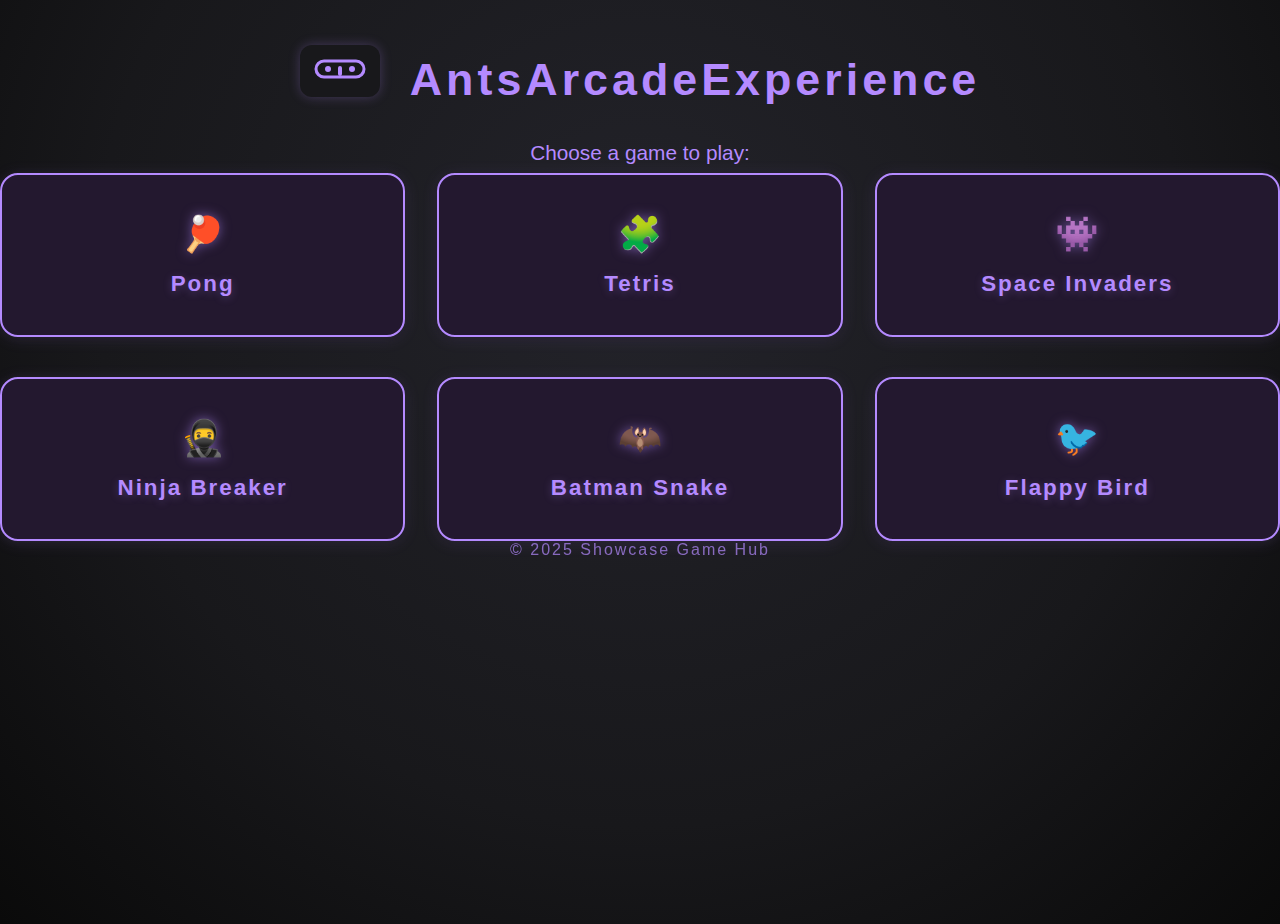
<file: index.html>
<!DOCTYPE html>
<html lang="en">
<head>
    <meta charset="UTF-8">
    <meta name="viewport" content="width=device-width, initial-scale=1.0">
    <title>Showcase Game Interface</title>
    <link rel="stylesheet" href="styles.css">
</head>
<body>
    <div class="hub-header" style="width:100%;text-align:center;margin-top:24px;">
        <div class="pixel-controller" style="display:inline-block;vertical-align:middle;">
            <svg width="64" height="32" viewBox="0 0 64 32" fill="none" xmlns="http://www.w3.org/2000/svg">
                <rect x="8" y="8" width="48" height="16" rx="8" fill="#18181b" stroke="#b48aff" stroke-width="3"/>
                <circle cx="20" cy="16" r="3" fill="#b48aff"/>
                <circle cx="44" cy="16" r="3" fill="#b48aff"/>
                <rect x="30" y="13" width="4" height="10" rx="2" fill="#b48aff"/>
            </svg>
        </div>
        <h1 style="display:inline-block;vertical-align:middle;margin-left:12px;">AntsArcadeExperience</h1>
    </div>
    <p class="subtitle" style="text-align:center;margin-top:24px;">Choose a game to play:</p>
    <div class="game-grid">
        <a class="game-card" href="games/pong/index.html">
            <div class="game-icon">🏓</div>
            <div class="game-title">Pong</div>
        </a>
        <a class="game-card" href="games/tetris/index.html">
            <div class="game-icon">🧩</div>
            <div class="game-title">Tetris</div>
        </a>
        <a class="game-card" href="games/space invaders/spaceinvaders.html">
            <div class="game-icon">👾</div>
            <div class="game-title">Space Invaders</div>
        </a>
        <a class="game-card" href="games/ninja breaker/index.html">
            <div class="game-icon">🥷</div>
            <div class="game-title">Ninja Breaker</div>
        </a>
        <a class="game-card" href="games/batman snake/index.html">
            <div class="game-icon">🦇</div>
            <div class="game-title">Batman Snake</div>
        </a>
        <a class="game-card" href="games/flappy bird/index.html">
            <div class="game-icon">🐦</div>
            <div class="game-title">Flappy Bird</div>
        </a>
    </div>
        <footer class="hub-footer">© 2025 Showcase Game Hub</footer>
</body>
</html>
</file>
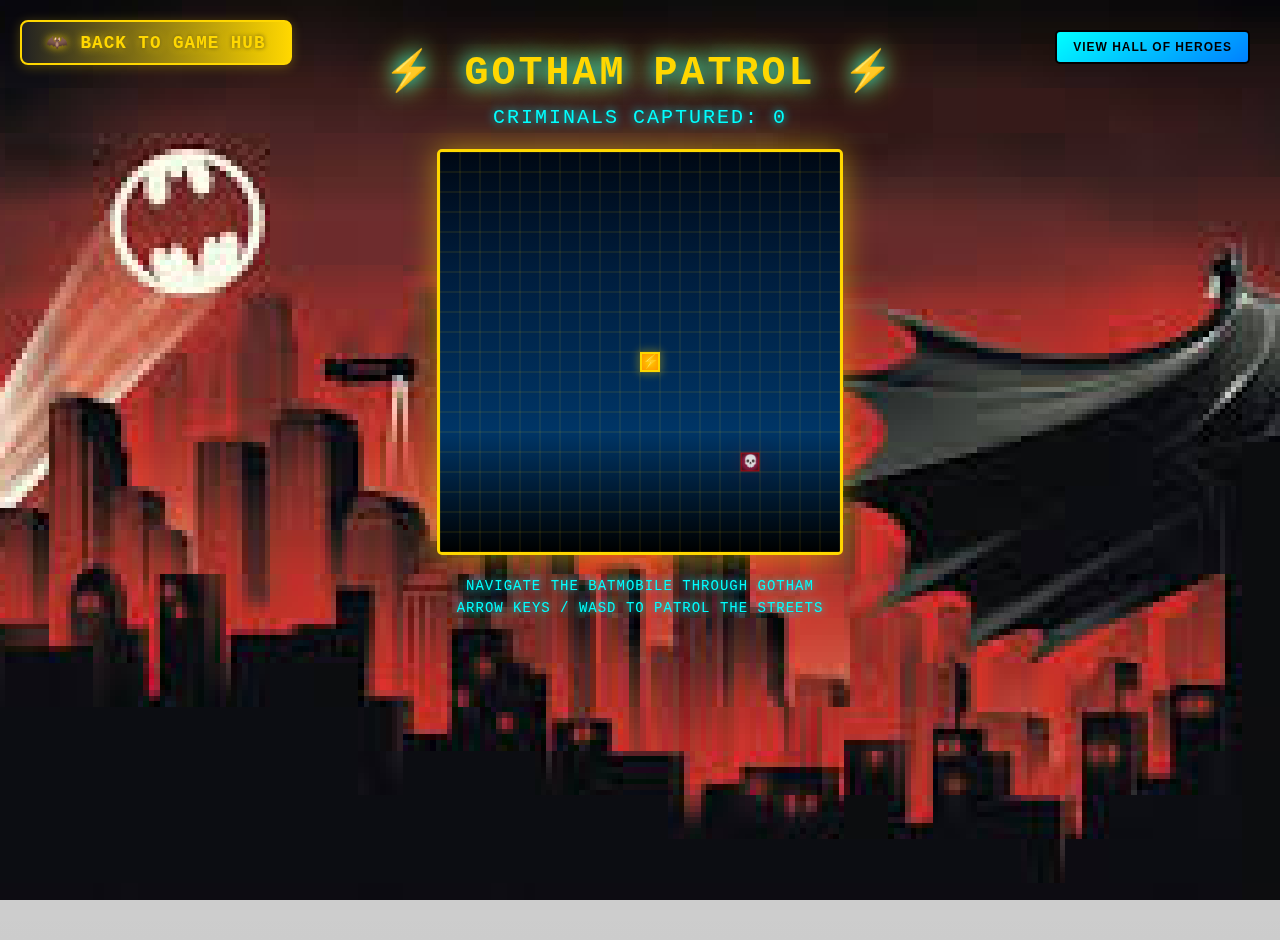
<file: games/batman snake/index.html>
<!DOCTYPE html>
<html lang="en">
<head>
    <meta charset="UTF-8">
    <meta name="viewport" content="width=device-width, initial-scale=1.0">
    <title>Batman: Gotham Patrol</title>
    <link rel="stylesheet" href="styles.css">
</head>
<body>
    <!-- Batman-styled Back to Game Hub button -->
    <div style="position: fixed; top: 20px; left: 20px; z-index: 100;">
        <button id="backHubBtn" onclick="scrollToHub()">🦇 Back to Game Hub</button>
    </div>
    <h1>⚡ GOTHAM PATROL ⚡</h1>
    <div id="score">Criminals Captured: 0</div>
    <canvas id="gameCanvas" width="400" height="400" tabindex="0"></canvas>
    
    <!-- Gotham City building windows -->
    <div class="gotham-windows"></div>
    
    <div class="controls">
        Navigate the Batmobile through Gotham<br>
        Arrow Keys / WASD to patrol the streets
    </div>
    
    <div id="gameOver">
        <h2>🚨 MISSION FAILED 🚨</h2>
        <p>Criminals Captured: <span id="finalScore">0</span></p>
        <div id="nameInput" style="display: none;">
            <p>Enter your name for the leaderboard:</p>
            <input type="text" id="playerName" maxlength="15" placeholder="Your name">
            <button onclick="saveScore()">Save Score</button>
        </div>
        <div id="scoreFeedback" style="display:none;color:#00ffb3;font-weight:bold;text-align:center;margin-top:10px;"></div>
        <button id="restartBtn" onclick="startGame()">Resume Patrol</button>
    </div>

    <!-- Leaderboard Modal -->
    <div id="leaderboard">
        <h2>🏆 HALL OF HEROES 🏆</h2>
        <div id="leaderboardList"></div>
        <button onclick="closeLeaderboard()">Close</button>
        <button onclick="clearLeaderboard()">Clear Records</button>
    </div>

    <!-- Show Leaderboard Button -->
    <button id="showLeaderboardBtn" onclick="showLeaderboard()">View Hall of Heroes</button>

    <script src="script.js"></script>
</body>
</html>
</file>
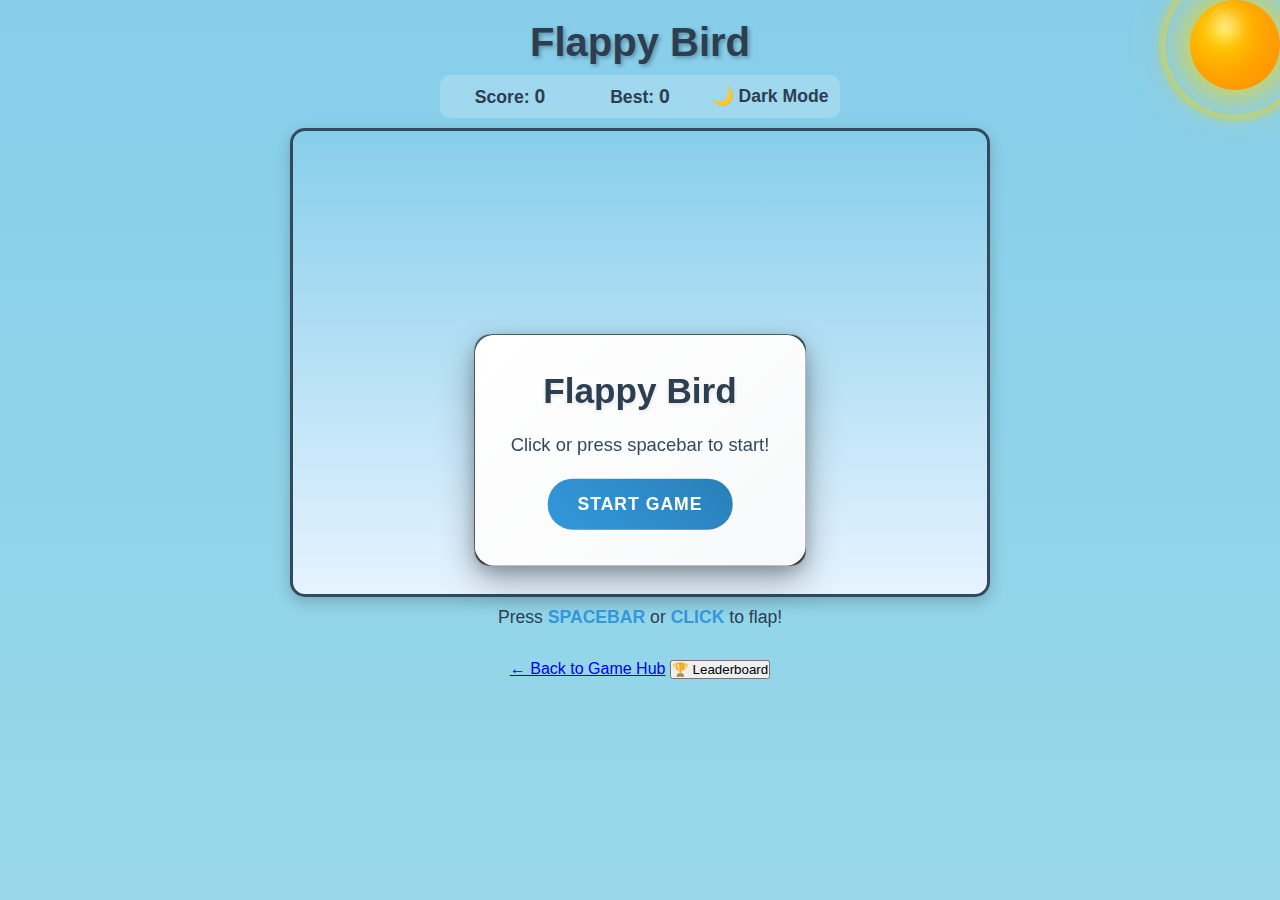
<file: games/flappy bird/index.html>
<!DOCTYPE html>
<html lang="en">
<head>
    <meta charset="UTF-8">
    <meta name="viewport" content="width=device-width, initial-scale=1.0">
    <title>Flappy Bird</title>
    <link rel="stylesheet" href="styles.css">
</head>
<body>
    <!-- Clouds only on left and right of canvas -->
    <div class="cloud cloud-outside-left"></div>
    <div class="cloud cloud-outside-right"></div>
    <div class="ui-header">
        <h1>Flappy Bird</h1>
        <div class="header-controls">
            <div class="score-display">
                <span>Score: <span id="score">0</span></span>
                <span>Best: <span id="highScore">0</span></span>
                <button id="darkModeToggle" class="toggle-btn">🌙 Dark Mode</button>
            </div>
        </div>
    </div>
    
    <div class="game-container">
        </div>
        
        <!-- Day sky elements (light mode only) -->
        <div class="day-sky">
            <div class="sun"></div>
        </div>
        
        <!-- Night sky elements (dark mode only) -->
        <div class="night-sky">
            <div class="moon"></div>
            <div class="stars">
                <div class="star star-1"></div>
                <div class="star star-2"></div>
                <div class="star star-3"></div>
                <div class="star star-4"></div>
                <div class="star star-5"></div>
                <div class="star star-6"></div>
                <div class="star star-7"></div>
                <div class="star star-8"></div>
                <div class="star star-9"></div>
                <div class="star star-10"></div>
                <div class="star star-11"></div>
                <div class="star star-12"></div>
                <div class="star star-13"></div>
                <div class="star star-14"></div>
                <div class="star star-15"></div>
            </div>
        </div>
        
        <canvas id="gameCanvas" width="900" height="600"></canvas>
    <!-- 7 clouds around the canvas, only left and right -->
    <div class="cloud cloud-left cloud-left-1"></div>
    <div class="cloud cloud-left cloud-left-2"></div>
    <div class="cloud cloud-left cloud-left-3"></div>
    <div class="cloud cloud-right cloud-right-1"></div>
    <div class="cloud cloud-right cloud-right-2"></div>
    <div class="cloud cloud-right cloud-right-3"></div>
    <div class="cloud cloud-right cloud-right-4"></div>
        
        <!-- Game Over Modal -->
        <div id="gameOverModal" class="modal hidden">
            <div class="modal-content">
                <h2>Game Over!</h2>
                <div class="score-summary">
                    <p>Score: <span id="finalScore">0</span></p>
                    <p>Best: <span id="modalHighScore">0</span></p>
                </div>
                <div id="nameInputSection" class="name-input-section hidden">
                    <p>New High Score! Enter your name:</p>
                    <input type="text" id="playerNameInput" maxlength="20" placeholder="Enter your name">
                    <button id="submitScoreBtn" class="btn">Submit Score</button>
                    <div id="scoreSubmitMessage" class="score-submit-message" style="display:none;margin-top:10px;"></div>
                </div>
                <button id="restartBtn" class="btn">Play Again</button>
                <button id="viewLeaderboardBtn" class="btn">View Leaderboard</button>
            </div>
        </div>
        
        <!-- Leaderboard Modal -->
        <div id="leaderboardModal" class="modal hidden">
            <div class="modal-content leaderboard-content">
                <h2>🏆 Leaderboard</h2>
                <div id="leaderboardList"></div>
                <button id="closeLeaderboardBtn" class="btn">Close</button>
            </div>
        </div>
        
        <!-- Start Screen -->
        <div id="startScreen" class="modal">
            <div class="modal-content">
                <h2>Flappy Bird</h2>
                <p>Click or press spacebar to start!</p>
                <button id="startBtn" class="btn">Start Game</button>
            </div>
        </div>
    </div>
    
    <div class="ui-footer">
        <div class="controls">
            <p>Press <strong>SPACEBAR</strong> or <strong>CLICK</strong> to flap!</p>
        </div>
    </div>
    <div style="text-align:center;margin-top:32px;">
    <a href="/index.html" class="back-hub-btn">← Back to Game Hub</a>
    <button id="viewLeaderboardBtnFooter" class="leaderboard-btn">🏆 Leaderboard</button>
    </div>
    
    <script src="script.js"></script>
</body>
</html>
</file>
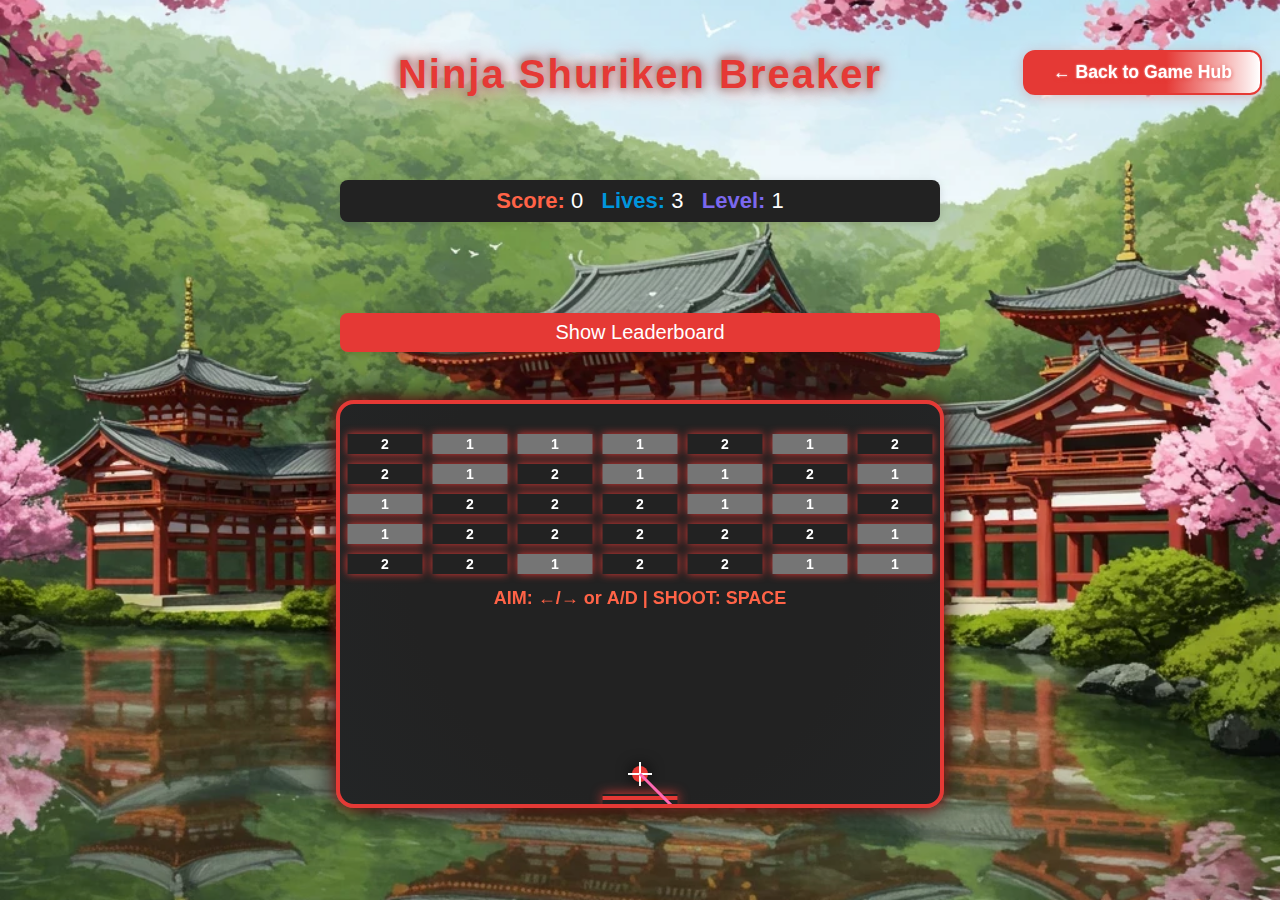
<file: games/ninja breaker/index.html>
<!DOCTYPE html>
<html lang="en">
<head>
    <meta charset="UTF-8">
    <meta name="viewport" content="width=device-width, initial-scale=1.0">
    <title>Ninja Shuriken Breaker</title>
        <link rel="stylesheet" href="styles.css">
    <style>
        body {
            background: url('cherry blossom dojo.webp') no-repeat center center fixed, linear-gradient(120deg, #232526 0%, #414345 100%);
            background-size: cover;
            font-family: 'Ninja Naruto', 'Comic Sans MS', 'Comic Sans', cursive, sans-serif;
            text-align: center;
        }
        h1 {
            font-size: 2.5em;
            color: #e53935;
            text-shadow: 2px 2px 12px #fff, 0 0 18px #e53935, 0 0 8px #000;
            margin-top: 32px;
            letter-spacing: 2px;
        }
        #gameCanvas {
            background: radial-gradient(circle at 50% 40%, #222 60%, #232526 100%);
            display: block;
            margin: 40px auto;
            border: 4px solid #e53935;
            box-shadow: 0 0 32px #000, 0 0 12px #e53935;
            border-radius: 18px;
        }
        #gameStats {
            background: #111;
            color: #fff;
            border-radius: 8px;
            box-shadow: 0 2px 8px #e53935;
            font-family: 'Ninja Naruto', Arial, sans-serif;
        }
        #showLeaderboard {
            background: #e53935;
            color: #fff;
            border-radius: 8px;
            box-shadow: 0 2px 8px #0002;
            font-family: 'Ninja Naruto', Arial, sans-serif;
            border: none;
            cursor: pointer;
        }
        #scoreboard {
            background: #222;
            color: #e53935;
            border-radius: 8px;
            box-shadow: 0 2px 8px #e53935;
            font-family: 'Ninja Naruto', Arial, sans-serif;
        }
        #scoreFormModal > div {
            background: #222;
            color: #fff;
            border-radius: 16px;
            box-shadow: 0 4px 24px #e53935;
            font-family: 'Ninja Naruto', Arial, sans-serif;
        }
        #scoreFormModal h2 {
            color: #e53935;
        }
        #scoreFormModal label {
            color: #fff;
        }
        #scoreFormModal input {
            background: #333;
            color: #fff;
            border: 2px solid #e53935;
        }
        #scoreFormModal button {
            background: #e53935;
            color: #fff;
            border-radius: 8px;
            border: none;
        }
    </style>
</head>
<body>
    <h1>Ninja Shuriken Breaker</h1>
    <div id="gameStats" style="width:600px;margin:auto;margin-bottom:8px;padding:8px 0;text-align:center;font-size:22px;font-family:Arial,sans-serif;background:#222;color:#fff;border-radius:8px;box-shadow:0 2px 8px #0002;"></div>
    <button id="showLeaderboard" style="width:600px;margin:auto;margin-bottom:8px;padding:8px 0;text-align:center;font-size:20px;font-family:Arial,sans-serif;background:#e53935;color:#fff;border-radius:8px;box-shadow:0 2px 8px #0002;display:block;cursor:pointer;border:none;">Show Leaderboard</button>
    <div id="leaderboardModal" style="position:fixed;top:0;left:0;width:100vw;height:100vh;background:rgba(0,0,0,0.5);display:none;align-items:center;justify-content:center;z-index:9999;">
        <div style="background:#222;padding:32px 24px;border-radius:16px;box-shadow:0 4px 24px #e53935;text-align:center;min-width:320px;max-width:90vw;">
            <h2 style="color:#e53935;margin-bottom:16px;">Leaderboard</h2>
            <div id="leaderboardContent" style="color:#fff;font-size:20px;margin-bottom:16px;"></div>
            <button id="closeLeaderboardModal" style="font-size:18px;padding:8px 24px;background:#e53935;color:#fff;border-radius:8px;border:none;">Close</button>
        </div>
    </div>
    <canvas id="gameCanvas" width="600" height="400"></canvas>
    <div style="text-align:center;margin-top:32px;">
    <a href="../../index.html" class="back-hub-btn-ninja">← Back to Game Hub</a>
    </div>
    <div id="scoreForm" style="width:600px;margin:auto;margin-bottom:16px;padding:8px 0;text-align:center;font-size:20px;font-family:Arial,sans-serif;background:#333;color:#fff;border-radius:8px;box-shadow:0 2px 8px #0002;display:none;">
        <label for="playerName">Enter your name:</label>
        <input type="text" id="playerName" maxlength="16" style="font-size:18px;">
        <button id="submitScore" style="font-size:18px;">Submit Score</button>
    </div>
    <div id="scoreFormModal" style="position:fixed;top:0;left:0;width:100vw;height:100vh;background:rgba(0,0,0,0.5);display:none;align-items:center;justify-content:center;z-index:9999;">
        <div style="background:#222;padding:32px 24px;border-radius:16px;box-shadow:0 4px 24px #e53935;text-align:center;min-width:320px;max-width:90vw;">
            <h2 style="color:#e53935;margin-bottom:16px;">Game Over</h2>
            <div id="gameOverMessage" style="color:#fff;font-size:22px;margin-bottom:12px;">Game Over! Your score will be saved to the leaderboard.</div>
            <label for="playerNameModal" style="color:#fff;font-size:20px;">Enter your name:</label><br>
            <input type="text" id="playerNameModal" maxlength="16" style="font-size:18px;margin:12px 0 16px 0;width:80%;"><br>
            <button id="submitScoreModal" style="font-size:18px;padding:8px 24px;">Submit Score</button>
        </div>
    </div>
    <script src="script.js"></script>
    <script>
    document.addEventListener('DOMContentLoaded', function() {
        // Leaderboard modal logic
        const showLeaderboardBtn = document.getElementById('showLeaderboard');
        const leaderboardModal = document.getElementById('leaderboardModal');
        const closeLeaderboardModal = document.getElementById('closeLeaderboardModal');
        const leaderboardContent = document.getElementById('leaderboardContent');
        const submitScoreModal = document.getElementById('submitScoreModal');
        const playerNameModal = document.getElementById('playerNameModal');

        if (showLeaderboardBtn && leaderboardModal && leaderboardContent && closeLeaderboardModal) {
            showLeaderboardBtn.addEventListener('click', () => {
                let scores = [];
                try {
                    scores = JSON.parse(localStorage.getItem('leaderboard')) || [];
                } catch (e) {}
                if (scores.length > 0) {
                    leaderboardContent.innerHTML = '<ol style="text-align:left;">' + scores.map(s => `<li><strong>${s.name}</strong>: ${s.score}</li>`).join('') + '</ol>';
                } else {
                    leaderboardContent.innerHTML = 'No scores yet.';
                }
                leaderboardModal.style.display = 'flex';
            });

            closeLeaderboardModal.addEventListener('click', () => {
                leaderboardModal.style.display = 'none';
            });
        }

        // Score submission logic
        if (submitScoreModal && playerNameModal) {
            submitScoreModal.addEventListener('click', function() {
                const name = playerNameModal.value.trim() || 'Anonymous';
                // Use the actual score variable from your game logic
                let score = 0;
                if (typeof window.score !== 'undefined' && window.score !== null) {
                    score = window.score;
                } else if (typeof score !== 'undefined' && score !== null) {
                    score = score;
                } else if (window && window.hasOwnProperty('getScore')) {
                    score = window.getScore();
                }
                console.log('Game Over');
                let scores = [];
                try {
                    scores = JSON.parse(localStorage.getItem('leaderboard')) || [];
                } catch (e) {}
                scores.push({ name, score });
                // Optionally sort by score descending
                scores.sort((a, b) => b.score - a.score);
                localStorage.setItem('leaderboard', JSON.stringify(scores));
                // Hide modal
                const scoreFormModal = document.getElementById('scoreFormModal');
                if (scoreFormModal) scoreFormModal.style.display = 'none';
                // Reset game (replace with your actual reset/init function)
                if (typeof initGame === 'function') {
                    initGame();
                } else if (typeof resetGame === 'function') {
                    resetGame();
                } else {
                    location.reload(); // fallback: reload page
                }
            });
        }
    });
    </script>
</body>
</html>
</file>
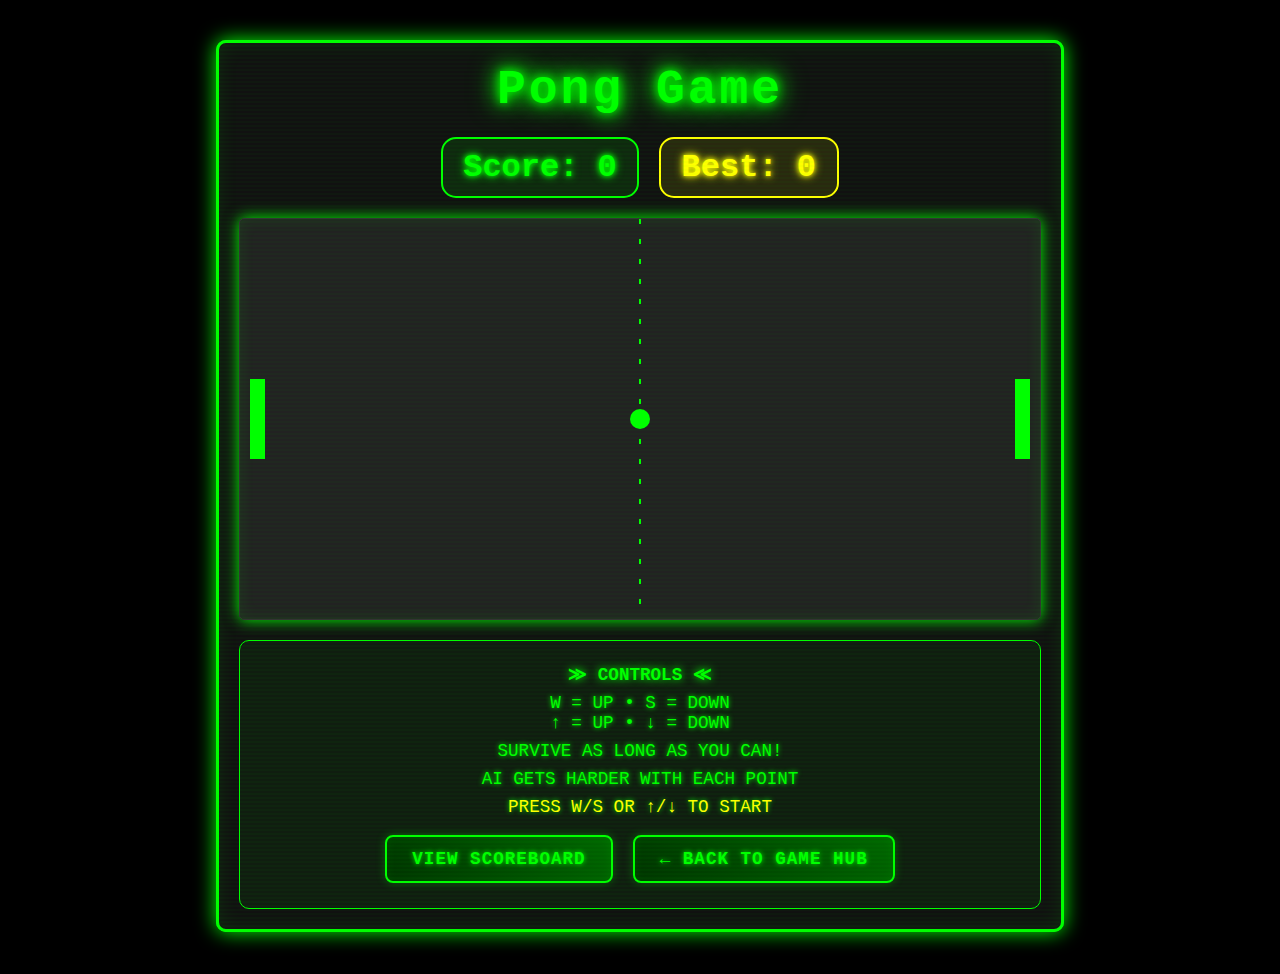
<file: games/pong/index.html>
<!-- Declares this as an HTML5 document for the browser -->
<!DOCTYPE html>
<!-- Opens the HTML document and sets language to English for screen readers -->
<html lang="en">
<!-- Head section contains metadata that doesn't appear on the page -->
<head>
    <!-- Sets character encoding to UTF-8 to support international characters -->
    <meta charset="UTF-8">
    <!-- Makes the page responsive on mobile devices by controlling zoom -->
    <meta name="viewport" content="width=device-width, initial-scale=1.0">
    <!-- Sets the text that appears in the browser tab -->
    <title>Pong Game - Showcase Project</title>
    <!-- Links to external CSS file for styling the page -->
    <link rel="stylesheet" href="styles.css">
</head>
<!-- Body contains all visible content on the webpage -->
<body>
    <!-- Main container div that wraps the entire game with CSS class for styling -->
    <div class="game-container">
        <!-- Main heading of the page (largest heading size) -->
        <h1>Pong Game</h1>
        <!-- Container for the scoring display area -->
        <div class="score-board">
            <!-- Individual score container for the player -->
            <div class="score">
                <!-- Static text label for player score -->
                <span>Score: </span>
                <!-- Score number that JavaScript can update using the ID -->
                <span id="player-score">0</span>
            </div>
            <!-- High score display -->
            <div class="score high-score">
                <!-- Static text label for high score -->
                <span>Best: </span>
                <!-- High score number that JavaScript can update using the ID -->
                <span id="high-score">0</span>
            </div>
        </div>
        <!-- HTML5 canvas element for drawing the game graphics -->
        <!-- ID allows JavaScript to access this canvas, width/height set the game area size -->
        <canvas id="gameCanvas" width="800" height="400" style="border:1px solid #333; display:block; margin:auto; background:#222;" tabindex="0"></canvas>
        <!-- Container for game controls and instructions -->
        <div class="controls">
            <!-- Bold heading for the controls section -->
            <p><strong>≫ CONTROLS ≪</strong></p>
            <!-- Instructions for player controls -->
            <p>W = UP • S = DOWN<br>↑ = UP • ↓ = DOWN</p>
            <!-- Information about scoring system -->
            <p>SURVIVE AS LONG AS YOU CAN!</p>
            <!-- Information about AI difficulty -->
            <p>AI GETS HARDER WITH EACH POINT</p>
            <!-- Game ready indicator -->
            <p class="game-ready">PRESS W/S OR ↑/↓ TO START</p>
            <!-- Buttons for scoreboard and back to hub -->
            <div style="display: flex; justify-content: center; gap: 10px; flex-wrap: wrap;">
                <button id="scoreboardBtn">VIEW SCOREBOARD</button>
                <a href="../../index.html" class="back-hub-btn" style="text-decoration:none;"><button type="button">← BACK TO GAME HUB</button></a>
            </div>
        </div>
        
        <!-- Scoreboard Modal (hidden by default) -->
        <div id="scoreboardModal" class="modal">
            <div class="modal-content">
                <!-- Scoreboard header -->
                <div class="modal-header">
                    <h2>🏆 HIGH SCORES 🏆</h2>
                    <span class="close" id="closeModal">&times;</span>
                </div>
                <!-- Scoreboard body -->
                <div class="modal-body">
                    <div id="scoreboardList">
                        <!-- Scores will be populated here by JavaScript -->
                    </div>
                </div>
                <div class="modal-footer">
                    <button id="clearScoresBtn">CLEAR ALL SCORES</button>
                </div>
            </div>
        </div>
        
        <!-- Name Input Modal (hidden by default) -->
        <div id="nameModal" class="modal">
            <div class="modal-content">
                <div class="modal-header">
                    <h2>GAME OVER!</h2>
                </div>
                <div class="modal-body">
                    <p>You scored <span id="finalScore">0</span> points!</p>
                    <p>Enter your name to save your score:</p>
                    <input type="text" id="playerNameInput" maxlength="12" placeholder="Your Name">
                </div>
                <div class="modal-footer">
                    <button id="submitScoreBtn">SUBMIT SCORE</button>
                    <button id="skipScoreBtn">SKIP</button>
                </div>
            </div>
        </div>
    </div>
    <div style="text-align:center;margin-top:32px;">
    <!-- Back to Game Hub button moved next to View Scoreboard above -->
    </div>
    <!-- Links to external JavaScript file that contains all game logic -->
    <script src="script.js"></script>
</body>
</html>
</file>
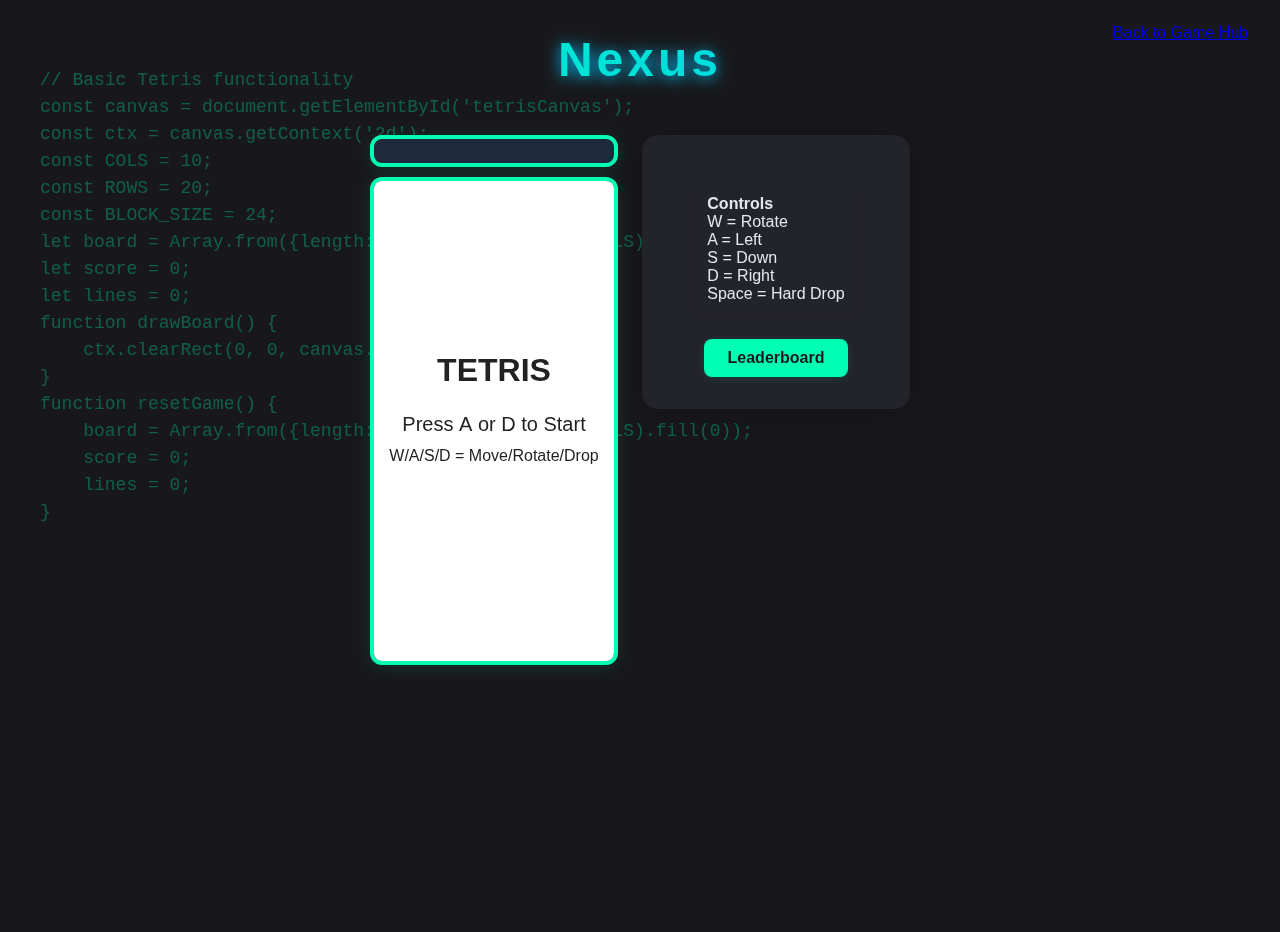
<file: games/tetris/index.html>
<!--
Base code for this Tetris game:
- HTML5 Canvas for game rendering
- JavaScript for game logic, controls, scoring, and leaderboard
- CSS for layout and code-themed styling
-->
<!DOCTYPE html>
<html lang="en">
<head>
    <meta charset="UTF-8">
    <meta name="viewport" content="width=device-width, initial-scale=1.0">
    <title>Tetris - Code Background</title>
    <link rel="stylesheet" href="styles.css">
    <style>
        body {
            min-height: 100vh;
            background: #18181b;
        }
        #codeBackground {
            position: fixed;
            top: 0; left: 0; right: 0; bottom: 0;
            z-index: 0;
            pointer-events: none;
            opacity: 0.3;
            font-family: 'Fira Mono', 'Consolas', monospace;
            font-size: 18px;
            color: #00ffb3;
            white-space: pre;
            line-height: 1.5;
            padding: 40px 0 0 40px;
        }
        #mainContainer {
            position: relative;
            z-index: 1;
        }
        #tetrisCanvas, #sidebar {
            position: relative;
            z-index: 1;
        }
        #gameStats {
            color: #ffffff;
            font-size: 18px;
            margin-bottom: 10px;
        }
        .modal-content {
            color: #000000;
        }
        h1 {
            color: #ffffff;
            text-align: center;
            margin-top: 20px;
            font-size: 24px;
        }
    </style>
</head>
<body>
    <div style="position: absolute; top: 24px; right: 32px; z-index: 10;">
        <a href="../../index.html" id="backHubBtn">Back to Game Hub</a>
    </div>
    <h1 id="pageTitle">Nexus</h1>
    <div id="codeBackground">
// Basic Tetris functionality
const canvas = document.getElementById('tetrisCanvas');
const ctx = canvas.getContext('2d');
const COLS = 10;
const ROWS = 20;
const BLOCK_SIZE = 24;
let board = Array.from({length: ROWS}, () => Array(COLS).fill(0));
let score = 0;
let lines = 0;
function drawBoard() {
    ctx.clearRect(0, 0, canvas.width, canvas.height);
}
function resetGame() {
    board = Array.from({length: ROWS}, () => Array(COLS).fill(0));
    score = 0;
    lines = 0;
}
    </div>
    <div id="mainContainer">
        <div style="width:240px;">
            <div id="gameStats"></div>
            <canvas id="tetrisCanvas" width="240" height="480"></canvas>
        </div>
        <div id="sidebar">
            <div id="controls">
                <strong>Controls</strong><br>
                W = Rotate<br>
                A = Left<br>
                S = Down<br>
                D = Right<br>
                Space = Hard Drop
            </div>
            <button id="showLeaderboardBtn">Leaderboard</button>
        </div>
    </div>
    <!-- Game Over Modal -->
    <div id="gameOverModal" class="modal" style="display:none;">
        <div class="modal-content" style="text-align:center;">
            <h2>Game Over</h2>
            <div id="gameOverScore"></div>
            <input id="playerNameInput" type="text" maxlength="16" placeholder="Enter your name">
            <button id="submitScoreBtn">Submit Score</button>
            <button id="restartBtn">Restart</button>
        </div>
    </div>
    <!-- Removed duplicate input and buttons at the bottom; Game Over modal handles input -->
    <!-- Leaderboard Modal -->
    <div id="leaderboardModal" class="modal">
        <div class="modal-content">
            <h2>Leaderboard</h2>
            <div id="leaderboardContent"></div>
            <button id="closeLeaderboardBtn">Close</button>
        </div>
    </div>
    <script src="script.js"></script>
</body>
</html>
</file>
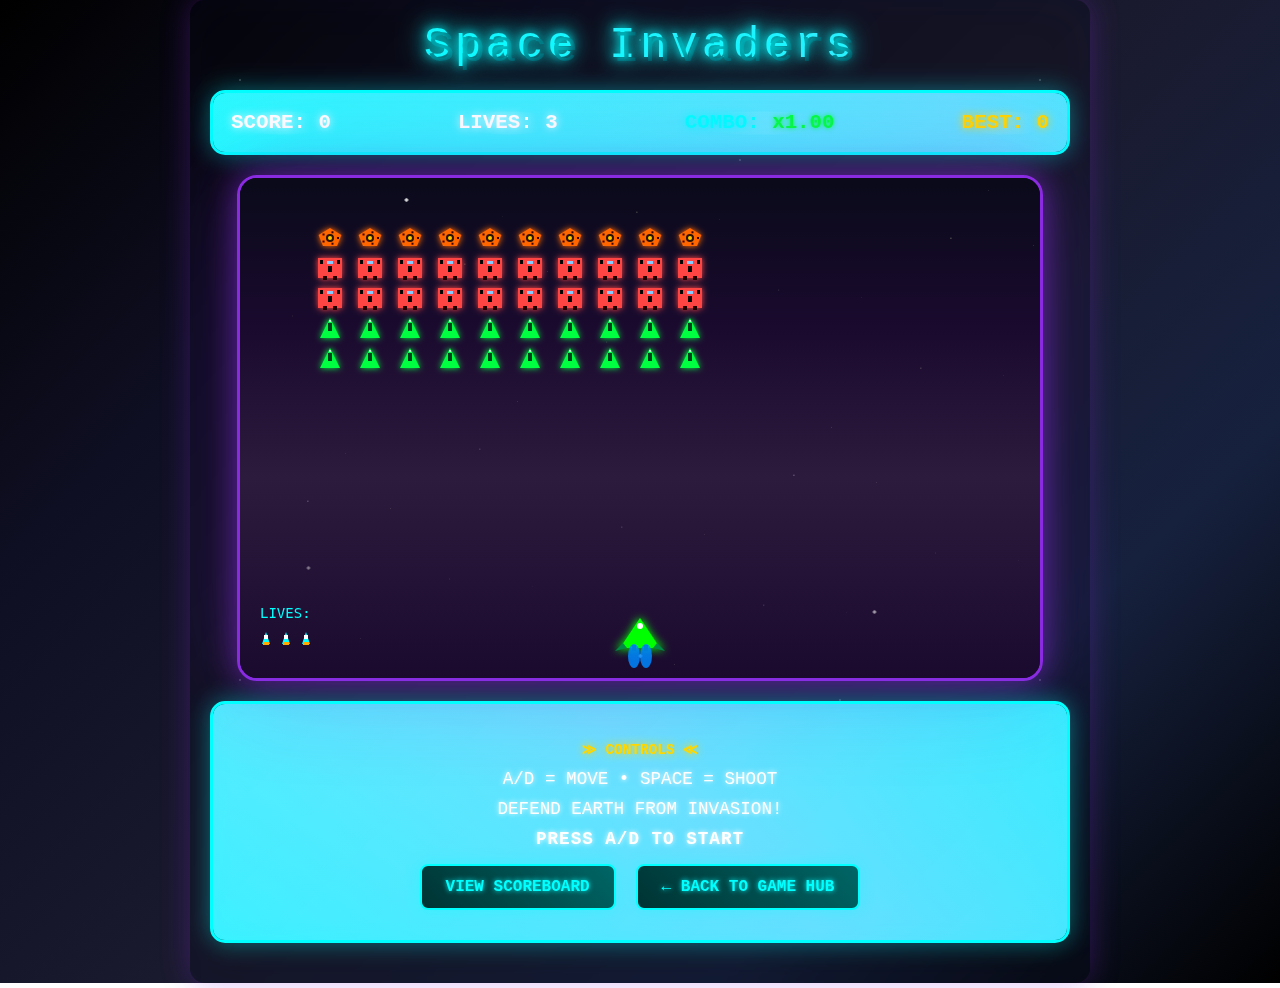
<file: games/space invaders/spaceinvaders.html>
<!-- Declares this document as HTML5 for modern browser features -->
<!DOCTYPE html>
<!-- Opens the HTML document and sets language to English for accessibility -->
<html lang="en">
<!-- Head section contains metadata and links that don't appear on the page -->
<head>
    <!-- Sets character encoding to UTF-8 to support all international characters -->
    <meta charset="UTF-8">
    <!-- Makes the page responsive on mobile devices by controlling viewport scaling -->
    <meta name="viewport" content="width=device-width, initial-scale=1.0">
    <!-- Sets the text that appears in the browser tab/window title -->
    <title>Space Invaders - Showcase Project</title>
    <!-- Links to external CSS file for all visual styling -->
    <link rel="stylesheet" href="styles.css">
</head>
<!-- Body contains all visible content that users will see and interact with -->
<body>
    <!-- Main container div that wraps the entire game interface -->
    <div style="text-align:center;margin-top:32px;">
    <!-- Back to Game Hub button moved next to View Scoreboard below -->
    </div>
    <div class="game-container">
        <!-- Main heading displaying the game title -->
        <h1>Space Invaders</h1>
        <!-- Container for the game statistics display bar -->
        <div class="score-board">
            <!-- Player's current score display section -->
            <div class="score">
                <!-- Static text label -->
                <span>SCORE: </span>
                <!-- Dynamic number that JavaScript updates when player destroys invaders -->
                <span id="player-score">0</span>
            </div>
            <!-- Player's remaining lives display section -->
            <div class="score">
                <!-- Static text label -->
                <span>LIVES: </span>
                <!-- Dynamic number that JavaScript decreases when player gets hit -->
                <span id="player-lives">3</span>
            </div>
            <!-- Combo display section -->
            <div class="score combo-display">
                <!-- Static text label -->
                <span>COMBO: </span>
                <!-- Dynamic combo multiplier -->
                <span id="combo-display">x1</span>
            </div>
            <!-- High score display section with special styling -->
            <div class="score high-score">
                <!-- Static text label -->
                <span>BEST: </span>
                <!-- Dynamic number showing the highest score achieved, loaded from browser storage -->
                <span id="high-score">0</span>
            </div>
        </div>
        <!-- HTML5 canvas element where all game graphics are drawn -->
        <!-- Canvas is like a digital drawing board for 2D graphics -->
        <!-- ID allows JavaScript to access this canvas, width/height set the game area size -->
        <canvas id="gameCanvas" width="800" height="500"></canvas>
        <!-- Controls section restored below the canvas -->
        <div class="controls">
            <!-- Section title -->
            <p><strong>≫ CONTROLS ≪</strong></p>
            <!-- Control instructions -->
            <p>A/D = MOVE • SPACE = SHOOT</p>
            <!-- Motivational message -->
            <p>DEFEND EARTH FROM INVASION!</p>
            <!-- Ready instruction, appears when game is ready to start -->
            <p class="game-ready">PRESS A/D TO START</p>
            <!-- Scoreboard and Back to Hub buttons side by side -->
            <div style="display: flex; justify-content: center; gap: 10px; flex-wrap: wrap;">
                <button id="scoreboardBtn">VIEW SCOREBOARD</button>
                <a href="../../index.html" class="back-hub-btn" style="text-decoration:none;"><button type="button">← BACK TO GAME HUB</button></a>
            </div>
        </div>
        
        <!-- Scoreboard Modal (popup window) - hidden by default with CSS -->
        <div id="scoreboardModal" class="modal">
            <!-- Inner content container for proper modal styling -->
            <div class="modal-content">
                <!-- Header section of the modal with title and close button -->
                <div class="modal-header">
                    <!-- Modal title with space theme emoji -->
                    <h2>🚀 HIGH SCORES 🚀</h2>
                    <!-- Close button (X) - ID allows JavaScript to add click functionality -->
                    <span class="close" id="closeModal">&times;</span>
                </div>
                <!-- Main content area of the modal -->
                <div class="modal-body">
                    <!-- Container where JavaScript will populate the high scores list -->
                    <div id="scoreboardList">
                        <!-- JavaScript will dynamically create score entries here -->
                    </div>
                </div>
                <!-- Footer section with action buttons -->
                <div class="modal-footer">
                    <!-- Button to clear all stored high scores - ID for JavaScript events -->
                    <button id="clearScoresBtn">CLEAR ALL SCORES</button>
                </div>
            </div>
        </div>
        
        <!-- Name Input Modal (popup) - appears when game ends, hidden by default -->
        <div id="nameModal" class="modal">
            <!-- Inner content container for modal styling -->
            <div class="modal-content">
                <!-- Header section with game over title -->
                <div class="modal-header">
                    <h2>GAME OVER!</h2>
                </div>
                <!-- Main content area for score display and name input -->
                <div class="modal-body">
                    <!-- Shows the final score achieved - JavaScript updates the span -->
                    <p>You scored <span id="finalScore">0</span> points!</p>
                    <!-- Instruction for entering name -->
                    <p>Enter your name to save your score:</p>
                    <!-- Text input field for player name - limited to 12 characters -->
                    <input type="text" id="playerNameInput" maxlength="12" placeholder="Your Name">
                </div>
                <!-- Footer with action buttons -->
                <div class="modal-footer">
                    <!-- Button to save the score with entered name -->
                    <button id="submitScoreBtn">SUBMIT SCORE</button>
                    <!-- Button to skip saving and just restart the game -->
                    <button id="skipScoreBtn">SKIP</button>
                </div>
            </div>
        </div>
    </div>
    <!-- Links to external JavaScript file containing all game logic and functionality -->
    <script src="script.js"></script>
</body>
</html>
</file>
<file: styles.css>
/* Back to Game Hub button styles for each game */
.back-hub-btn-pong {
    position: absolute;
    top: 18px;
    left: 18px;
    background: #18181b;
    color: #b48aff;
    border: 2px solid #b48aff;
    border-radius: 8px;
    font-family: 'Fira Mono', 'Consolas', Arial, sans-serif;
    font-size: 1.1em;
    font-weight: bold;
    padding: 8px 18px;
    text-decoration: none;
    box-shadow: 0 2px 12px #b48aff44;
    z-index: 100;
    transition: background 0.2s, color 0.2s;
}
.back-hub-btn-pong:hover {
    background: #b48aff;
    color: #18181b;
}

.back-hub-btn-tetris {
    position: absolute;
    top: 18px;
    left: 18px;
    background: #00ffb3;
    color: #18181b;
    border: 2px solid #00c3ff;
    border-radius: 8px;
    font-family: 'Fira Mono', 'Consolas', Arial, sans-serif;
    font-size: 1.1em;
    font-weight: bold;
    padding: 8px 18px;
    text-decoration: none;
    box-shadow: 0 2px 12px #00c3ff44;
    z-index: 100;
    transition: background 0.2s, color 0.2s;
}
.back-hub-btn-tetris:hover {
    background: #18181b;
    color: #00ffb3;
}

.back-hub-btn-ninja {
    position: absolute;
    top: 18px;
    left: 18px;
    background: #222;
    color: #e53935;
    border: 2px solid #e53935;
    border-radius: 8px;
    font-family: 'Fira Mono', 'Consolas', Arial, sans-serif;
    font-size: 1.1em;
    font-weight: bold;
    padding: 8px 18px;
    text-decoration: none;
    box-shadow: 0 2px 12px #e5393544;
    z-index: 100;
    transition: background 0.2s, color 0.2s;
}
.back-hub-btn-ninja:hover {
    background: #e53935;
    color: #222;
}

.back-hub-btn-flappy {
    position: absolute;
    top: 18px;
    left: 18px;
    background: #23232a;
    color: #00c3ff;
    border: 2px solid #00c3ff;
    border-radius: 8px;
    font-family: 'Fira Mono', 'Consolas', Arial, sans-serif;
    font-size: 1.1em;
    font-weight: bold;
    padding: 8px 18px;
    text-decoration: none;
    box-shadow: 0 2px 12px #00c3ff44;
    z-index: 100;
    transition: background 0.2s, color 0.2s;
}
.back-hub-btn-flappy:hover {
    background: #00c3ff;
    color: #23232a;
}

.back-hub-btn-invaders {
    position: absolute;
    top: 18px;
    left: 18px;
    background: #18181b;
    color: #39ff14;
    border: 2px solid #39ff14;
    border-radius: 8px;
    font-family: 'Fira Mono', 'Consolas', Arial, sans-serif;
    font-size: 1.1em;
    font-weight: bold;
    padding: 8px 18px;
    text-decoration: none;
    box-shadow: 0 2px 12px #39ff1444;
    z-index: 100;
    transition: background 0.2s, color 0.2s;
}
.back-hub-btn-invaders:hover {
    background: #39ff14;
    color: #18181b;
}

.back-hub-btn-batman {
    position: absolute;
    top: 18px;
    left: 18px;
    background: #18181b;
    color: #b48aff;
    border: 2px solid #b48aff;
    border-radius: 8px;
    font-family: 'Fira Mono', 'Consolas', Arial, sans-serif;
    font-size: 1.1em;
    font-weight: bold;
    padding: 8px 18px;
    text-decoration: none;
    box-shadow: 0 2px 12px #b48aff44;
    z-index: 100;
    transition: background 0.2s, color 0.2s;
}
.back-hub-btn-batman:hover {
    background: #b48aff;
    color: #18181b;
}
 .hub-center-group {
    position: static;
    top: auto;
    left: auto;
    transform: none;
    display: flex;
    flex-direction: column;
    align-items: center;
    min-width: 0;
    max-width: 100vw;
    margin-top: 0;
    padding-top: 32px;
    background: rgba(24, 24, 27, 0.92);
    border-radius: 32px;
    box-shadow: 0 0 64px 0 #b48aff44, 0 2px 32px #18181b;
    z-index: 10;
    border: 3px solid #b48aff;
 }
/* Animated sparkles for game hub */
 .hub-sparkles {
    position: fixed;
    top: 0; left: 0; right: 0; bottom: 0;
    z-index: 0;
    pointer-events: none;
 }
 .hub-sparkles:before, .hub-sparkles:after {
    content: '';
    position: absolute;
    width: 2px; height: 2px;
    border-radius: 50%;
    background: #b48aff;
    opacity: 0.7;
    box-shadow:
        80vw 10vh 0 2px #b48aff,
        20vw 80vh 0 1px #b48aff,
        60vw 60vh 0 2px #b48aff,
        40vw 30vh 0 1px #b48aff,
        10vw 50vh 0 2px #b48aff,
        70vw 20vh 0 1px #b48aff,
        30vw 70vh 0 2px #b48aff,
        50vw 90vh 0 1px #b48aff,
        25vw 25vh 0 2px #b48aff88,
        75vw 75vh 0 1px #b48aff88,
        60vw 20vh 0 2px #b48aff88,
        15vw 80vh 0 1px #b48aff88;
    animation: sparkleMove 6s linear infinite alternate;
 }
 @keyframes sparkleMove {
    0% { opacity: 0.7; }
    100% { opacity: 0.3; }
 }
 body {
    overflow-x: hidden;
    overflow-y: auto;
    min-height: 100vh;
    background: radial-gradient(ellipse at 50% 30%, #23232a 0%, #18181b 60%, #0a0a0a 100%);
    font-family: 'Segoe UI', 'Arial', sans-serif;
    color: #e2e8f0;
    margin: 0;
    padding: 0;
    position: relative;
 }

 .hub-svg-bg {
    position: relative;
    width: 100%;
    height: auto;
    opacity: 0.18;
    display: flex;
    flex-direction: column;
    align-items: center;
    justify-content: flex-start;
    width: 100%;
    margin: 0 auto;
    padding-top: 32px;
    pointer-events: none;
    background:
        repeating-linear-gradient(90deg, #23232a 0px, #23232a 31px, #18181b 32px),
        repeating-linear-gradient(180deg, #23232a 0px, #23232a 31px, #18181b 32px);
    opacity: 0.5;
 }

 .game-icon {
    font-size: 2.2em;
    margin-bottom: 8px;
    display: block;
    text-align: center;
    filter: drop-shadow(0 0 6px #b48aff88);
 }

 .hub-footer {
    margin-top: 0;
    font-size: 1em;
    color: #b48aff;
    opacity: 0.7;
    letter-spacing: 2px;
    text-align: center;
 }

 .interface-container {
    width: 100%;
    padding: 0;
    background: none;
    border-radius: 0;
    box-shadow: none;
    text-align: center;
    position: relative;
    z-index: 1;
    border: none;
 }
 .hub-header {
    display: flex;
    align-items: center;
    justify-content: center;
    gap: 18px;
    margin-bottom: 0;
 }
 .pixel-controller {
    display: flex;
    align-items: center;
    justify-content: center;
    background: #18181b;
    border-radius: 12px;
    box-shadow: 0 0 12px #b48aff44;
    padding: 8px;
 }

h1 {
    font-size: 2.8em;
    font-weight: bold;
    letter-spacing: 4px;
    color: #b48aff;
    background: none;
    -webkit-background-clip: initial;
    -webkit-text-fill-color: initial;
    background-clip: initial;
    filter: none;
    margin-bottom: 12px;
}

.subtitle {
    font-size: 1.3em;
    margin-bottom: 8px;
    color: #b48aff;
}

.game-grid {
    display: grid;
    grid-template-columns: repeat(3, 1fr);
    gap: 40px 32px;
    margin-top: 8px;
}

.game-card {
    display: flex;
    flex-direction: column;
    align-items: center;
    justify-content: center;
    background: rgba(36, 24, 48, 0.98);
    border: 2px solid #b48aff;
    border-radius: 18px;
    box-shadow: 0 2px 16px #b48aff22, 0 1px 6px #18181b;
    height: 160px;
    text-decoration: none;
    transition: transform 0.18s, box-shadow 0.18s, border-color 0.18s, background 0.18s;
    cursor: pointer;
    position: relative;
    overflow: hidden;
}

.game-card:hover {
    transform: translateY(-8px) scale(1.06);
    box-shadow: 0 0 32px #b48aff88, 0 2px 8px #18181b;
    border-color: #e2e8f0;
    background: #23232a;
    outline: 2px solid #b48aff;
}

.game-title {
    font-family: 'Fira Mono', 'Consolas', 'Segoe UI', Arial, sans-serif;
    letter-spacing: 2px;
    font-size: 1.4em;
    font-weight: bold;
    color: #b48aff;
    text-shadow: 0 2px 8px #b48aff44;
    margin-top: 8px;
}
</file>
<file: games/batman snake/styles.css>
#backHubBtn {
    background: linear-gradient(90deg, #222 0%, #FFD700 100%);
    color: #FFD700;
    border: 2px solid #FFD700;
    border-radius: 8px;
    padding: 10px 24px;
    font-size: 1.1em;
    font-weight: bold;
    font-family: 'Courier New', monospace;
    cursor: pointer;
    box-shadow: 0 2px 12px #FFD70044;
    text-shadow: 0 0 8px #FFD700, 0 0 4px #222;
    margin: 0;
    transition: background 0.2s, color 0.2s, box-shadow 0.2s;
    outline: none;
}
#backHubBtn:hover {
    background: linear-gradient(90deg, #FFD700 0%, #222 100%);
    color: #222;
    box-shadow: 0 4px 24px #FFD70088;
}
body {
    margin: 0;
    padding: 20px;
    background: 
        /* Batman cityscape background image */
        url('batman and signal.jpg') center center / cover no-repeat fixed,
        /* Light overlay for game readability */
        linear-gradient(rgba(0, 0, 0, 0.1), rgba(0, 0, 0, 0.2));
    font-family: 'Courier New', monospace;
    color: #00FFFF;
    text-align: center;
    overflow-y: auto;
    scroll-behavior: smooth;
    min-height: 100vh;
    /* Make images render more crisply */
    image-rendering: -webkit-optimize-contrast;
    image-rendering: crisp-edges;
    image-rendering: pixelated;
}

body::before {
    content: '';
    position: fixed;
    top: 0;
    left: 0;
    width: 100%;
    height: 100%;
    background: transparent;
    z-index: -1;
}

.gotham-windows {
    display: none;
}

h1 {
    margin-bottom: 10px;
    text-shadow: 0 0 20px #00FFFF, 0 0 30px #FFD700;
    font-size: 2.5em;
    letter-spacing: 3px;
    color: #FFD700;
    text-transform: uppercase;
}

#gameCanvas {
    border: 3px solid #FFD700;
    background: linear-gradient(45deg, #000 25%, #111 25%, #111 50%, #000 50%, #000 75%, #111 75%, #111);
    background-size: 4px 4px;
    display: block;
    margin: 20px auto;
    box-shadow: 
        0 0 30px rgba(255, 215, 0, 0.5),
        inset 0 0 20px rgba(0, 255, 255, 0.1);
    outline: none;
    border-radius: 5px;
}

#score {
    font-size: 20px;
    margin: 10px;
    color: #00FFFF;
    text-shadow: 0 0 10px #00FFFF;
    text-transform: uppercase;
    letter-spacing: 2px;
}

#gameOver {
    position: absolute;
    top: 50%;
    left: 50%;
    transform: translate(-50%, -50%);
    background: linear-gradient(145deg, rgba(0,0,0,0.95), rgba(26,26,46,0.95));
    color: #FFD700;
    padding: 30px;
    border: 3px solid #FFD700;
    border-radius: 15px;
    display: none;
    box-shadow: 
        0 0 40px rgba(255, 215, 0, 0.6),
        inset 0 0 20px rgba(0, 255, 255, 0.1);
    text-transform: uppercase;
    letter-spacing: 1px;
}

button {
    background: linear-gradient(145deg, #FFD700, #FFA500);
    color: #000;
    border: 2px solid #000;
    padding: 12px 24px;
    font-size: 16px;
    border-radius: 8px;
    cursor: pointer;
    margin: 10px;
    text-transform: uppercase;
    font-weight: bold;
    letter-spacing: 1px;
    transition: all 0.3s ease;
}

button:hover {
    background: linear-gradient(145deg, #FFF, #FFD700);
    box-shadow: 0 0 15px rgba(255, 215, 0, 0.8);
    transform: translateY(-2px);
}

.controls {
    margin-top: 15px;
    font-size: 14px;
    color: #00FFFF;
    text-shadow: 0 0 8px #00FFFF;
    text-transform: uppercase;
    letter-spacing: 1px;
    line-height: 1.6;
}

#leaderboard {
    position: absolute;
    top: 50%;
    left: 50%;
    transform: translate(-50%, -50%);
    background: linear-gradient(145deg, rgba(0,0,0,0.95), rgba(26,26,46,0.95));
    color: #FFD700;
    padding: 30px;
    border: 3px solid #FFD700;
    border-radius: 15px;
    display: none;
    box-shadow: 
        0 0 40px rgba(255, 215, 0, 0.6),
        inset 0 0 20px rgba(0, 255, 255, 0.1);
    text-transform: uppercase;
    letter-spacing: 1px;
    max-width: 400px;
    max-height: 500px;
    overflow-y: auto;
}

#leaderboardList {
    margin: 20px 0;
    text-align: left;
}

.leaderboard-entry {
    display: flex;
    justify-content: space-between;
    margin: 10px 0;
    padding: 8px;
    background: rgba(255, 215, 0, 0.1);
    border-radius: 5px;
    border-left: 3px solid #FFD700;
}

.leaderboard-rank {
    color: #00FFFF;
    font-weight: bold;
    margin-right: 10px;
}

.leaderboard-name {
    flex-grow: 1;
    color: #FFD700;
}

.leaderboard-score {
    color: #00FFFF;
    font-weight: bold;
}

#playerName {
    background: rgba(0, 0, 0, 0.8);
    border: 2px solid #FFD700;
    color: #00FFFF;
    padding: 8px;
    margin: 10px;
    border-radius: 5px;
    font-family: 'Courier New', monospace;
    text-transform: uppercase;
}

#playerName:focus {
    outline: none;
    box-shadow: 0 0 10px rgba(255, 215, 0, 0.5);
}

#showLeaderboardBtn {
    position: fixed;
    top: 20px;
    right: 20px;
    background: linear-gradient(145deg, #00FFFF, #0080FF);
    color: #000;
    border: 2px solid #000;
    padding: 8px 16px;
    font-size: 12px;
    border-radius: 5px;
    cursor: pointer;
    text-transform: uppercase;
    font-weight: bold;
    letter-spacing: 1px;
    transition: all 0.3s ease;
}

#showLeaderboardBtn:hover {
    background: linear-gradient(145deg, #FFF, #00FFFF);
    box-shadow: 0 0 15px rgba(0, 255, 255, 0.8);
}
</file>
<file: games/flappy bird/styles.css>
/* Back to Hub button styles for Flappy Bird */
.back-hub-btn-flappy {
    display: inline-block;
    background: linear-gradient(90deg, #3498db 60%, #ffffff 100%);
    color: #fff;
    text-shadow: 0 1px 4px #2980b9, 0 0 2px #fff;
    border: 2px solid #3498db;
    border-radius: 12px;
    font-family: 'Fira Mono', 'Consolas', Arial, sans-serif;
    font-size: 1.1em;
    font-weight: bold;
    padding: 10px 28px;
    text-decoration: none;
    box-shadow: 0 2px 12px #3498db44;
    margin-top: 32px;
    margin-bottom: 16px;
    transition: background 0.2s, color 0.2s;
}
.back-hub-btn-flappy:hover {
    background: linear-gradient(90deg, #ffffff 60%, #3498db 100%);
    color: #fff;
    border-color: #2980b9;
}
body.dark-mode .back-hub-btn-flappy {
    background: linear-gradient(90deg, #222 60%, #8e44ad 100%);
    color: #fff;
    text-shadow: 0 1px 4px #8e44ad, 0 0 2px #fff;
    border: 2px solid #8e44ad;
    box-shadow: 0 2px 12px #8e44ad44;
}
body.dark-mode .back-hub-btn-flappy:hover {
    background: linear-gradient(90deg, #8e44ad 60%, #222 100%);
    color: #fff;
    border-color: #5e3370;
}
* {
    margin: 0;
    padding: 0;
    box-sizing: border-box;
}

body {
    font-family: 'Arial', sans-serif;
    background: linear-gradient(to bottom, #87CEEB, #98D8E8);
    min-height: 100vh;
    display: flex;
    flex-direction: column;
    align-items: center;
    padding: 10px;
    margin: 0;
}

.ui-header {
    text-align: center;
    margin-bottom: 10px;
}

.ui-header h1 {
    color: #2c3e50;
    font-size: 2.5em;
    margin: 10px 0;
    text-shadow: 2px 2px 4px rgba(0, 0, 0, 0.3);
}

.header-controls {
    display: flex;
    justify-content: space-between;
    align-items: center;
    flex-wrap: wrap;
    gap: 20px;
}

.toggle-btn {
    background: transparent;
    color: #2c3e50;
    border: none;
    padding: 0;
    margin: 0;
    cursor: pointer;
    font-size: 1.1em;
    font-weight: bold;
    transition: all 0.3s ease;
    flex: 1;
    min-width: 120px;
    text-align: center;
    white-space: nowrap;
}

.toggle-btn:hover {
    color: #3498db;
    transform: translateY(-1px);
}

.game-container {
    position: relative;
    display: flex;
    flex-direction: column;
    justify-content: flex-start;
    align-items: center;
    max-width: 900px;
    width: 100%;
    margin: 0 auto;
    padding: 0;
}

/* Cloud Styles */
.clouds-container {
    position: absolute;
    top: -100px;
    left: -150px;
    width: calc(100% + 300px);
    height: calc(100% + 200px);
    pointer-events: none;
    z-index: -1;
    overflow: visible;
}

.cloud {
    position: absolute;
    background: rgba(255, 255, 255, 0.9);
    border-radius: 50px;
    opacity: 0.8;
    animation: float-cloud linear infinite;
    box-shadow: 0 2px 8px rgba(0, 0, 0, 0.1);
}

.cloud::before,
.cloud::after {
    content: '';
    position: absolute;
    background: rgba(255, 255, 255, 0.9);
    border-radius: 50px;
}

/* Cloud 1 - Large cloud top left */
.cloud-1 {
    width: 120px;
    height: 60px;
    top: 10px;
    left: 20px;
    animation: drift-cloud 15s ease-in-out infinite;
    animation-delay: 0s;
}

.cloud-1::before {
    width: 75px;
    height: 45px;
    top: -22px;
    left: 15px;
}

.cloud-1::after {
    width: 90px;
    height: 52px;
    top: -15px;
    right: 22px;
}

/* Cloud 2 - Medium cloud top right */
.cloud-2 {
    width: 100px;
    height: 50px;
    top: 30px;
    right: 30px;
    animation: float-cloud 12s ease-in-out infinite;
    animation-delay: -2s;
}

.cloud-2::before {
    width: 65px;
    height: 40px;
    top: -20px;
    left: 12px;
}

.cloud-2::after {
    width: 75px;
    height: 45px;
    top: -12px;
    right: 18px;
}

/* Cloud 3 - Small cloud middle left */
.cloud-3 {
    width: 80px;
    height: 40px;
    top: 45%;
    left: 10px;
    animation: drift-cloud 18s ease-in-out infinite;
    animation-delay: -5s;
}

.cloud-3::before {
    width: 50px;
    height: 32px;
    top: -16px;
    left: 12px;
}

.cloud-3::after {
    width: 60px;
    height: 35px;
    top: -10px;
    right: 15px;
}

/* Cloud 4 - Large cloud middle right */
.cloud-4 {
    width: 140px;
    height: 70px;
    top: 40%;
    right: 15px;
    animation: float-cloud 14s ease-in-out infinite;
    animation-delay: -7s;
}

.cloud-4::before {
    width: 85px;
    height: 55px;
    top: -28px;
    left: 22px;
}

.cloud-4::after {
    width: 100px;
    height: 62px;
    top: -18px;
    right: 25px;
}

/* Cloud 5 - Medium cloud bottom left */
.cloud-5 {
    width: 110px;
    height: 55px;
    bottom: 50px;
    left: 25px;
    animation: drift-cloud 20s ease-in-out infinite;
    animation-delay: -10s;
}

.cloud-5::before {
    width: 70px;
    height: 42px;
    top: -21px;
    left: 18px;
}

.cloud-5::after {
    width: 80px;
    height: 48px;
    top: -15px;
    right: 22px;
}

/* Cloud 6 - Small cloud bottom right */
.cloud-6 {
    width: 90px;
    height: 45px;
    bottom: 70px;
    right: 40px;
    animation: float-cloud 16s ease-in-out infinite;
    animation-delay: -4s;
}

.cloud-6::before {
    width: 55px;
    height: 35px;
    top: -17px;
    left: 15px;
}

.cloud-6::after {
    width: 65px;
    height: 40px;
    top: -10px;
    right: 18px;
}

.cloud-6::before {
    width: 35px;
    height: 22px;
    top: -11px;
    left: 10px;
}

.cloud-6::after {
    width: 40px;
    height: 25px;
    top: -7px;
    right: 12px;
}

/* Cloud Animation */
@keyframes float-cloud {
    0% {
        transform: translateX(-10px);
    }
    50% {
        transform: translateX(10px);
    }
    100% {
        transform: translateX(-10px);
    }
}

/* Drifting animation for some clouds */
@keyframes drift-cloud {
    0% {
        transform: translateX(0px) translateY(0px);
    }
    25% {
        transform: translateX(15px) translateY(-5px);
    }
    50% {
        transform: translateX(30px) translateY(0px);
    }
    75% {
        transform: translateX(15px) translateY(5px);
    }
    100% {
        transform: translateX(0px) translateY(0px);
    }
}

/* Dark Mode Cloud Styles */
body.dark-mode .cloud {
    background: rgba(200, 200, 220, 0.6);
    box-shadow: 0 0 10px rgba(200, 200, 220, 0.3);
}

body.dark-mode .cloud::before,
body.dark-mode .cloud::after {
    background: rgba(200, 200, 220, 0.6);
}

/* Day Sky Styles (Light Mode Only) */
.day-sky {
    position: absolute;
    top: 0;
    left: 0;
    width: 100%;
    height: 100%;
    pointer-events: none;
    z-index: -2;
    opacity: 1;
    transition: opacity 0.5s ease;
}

body.dark-mode .day-sky {
    opacity: 0;
}

/* Sun Styles */
.sun {
    position: absolute;
    width: 90px;
    height: 90px;
    background: radial-gradient(circle at 35% 35%, #FFD700, #FFA500, #FF8C00);
    border-radius: 50%;
    top: 0;
    right: 0;
    left: auto;
    transform: none;
    box-shadow: 
        0 0 30px rgba(255, 215, 0, 0.8),
        0 0 60px rgba(255, 215, 0, 0.4),
        0 0 90px rgba(255, 215, 0, 0.2);
    animation: sun-glow 3s ease-in-out infinite alternate;
}

/* Sun rays */
.sun::before {
    content: '';
    position: absolute;
    top: 50%;
    left: 50%;
    transform: translate(-50%, -50%);
    width: 140px;
    height: 140px;
    background: transparent;
    border-radius: 50%;
    box-shadow: 
        0 0 0 2px rgba(255, 215, 0, 0.3),
        0 0 0 4px transparent,
        0 0 0 6px rgba(255, 215, 0, 0.2),
        0 0 0 8px transparent,
        0 0 0 10px rgba(255, 215, 0, 0.1);
    animation: sun-rays 4s linear infinite;
}

/* Sun inner glow */
.sun::after {
    content: '';
    position: absolute;
    top: 15%;
    left: 25%;
    width: 25px;
    height: 25px;
    background: rgba(255, 255, 255, 0.6);
    border-radius: 50%;
    filter: blur(8px);
}

@keyframes sun-glow {
    0% {
        box-shadow: 
            0 0 30px rgba(255, 215, 0, 0.8),
            0 0 60px rgba(255, 215, 0, 0.4),
            0 0 90px rgba(255, 215, 0, 0.2);
        transform: scale(1);
    }
    100% {
        box-shadow: 
            0 0 40px rgba(255, 215, 0, 1),
            0 0 80px rgba(255, 215, 0, 0.6),
            0 0 120px rgba(255, 215, 0, 0.3);
        transform: scale(1.05);
    }
}

@keyframes sun-rays {
    0% {
        transform: translate(-50%, -50%) rotate(0deg);
    }
    100% {
        transform: translate(-50%, -50%) rotate(360deg);
    }
}

/* Night Sky Styles (Dark Mode Only) */
.night-sky {
    position: absolute;
    top: 0;
    left: 0;
    width: 100%;
    height: 100%;
    pointer-events: none;
    z-index: -2;
    opacity: 0;
    transition: opacity 0.5s ease;
}

body.dark-mode .night-sky {
    opacity: 1;
}

/* Moon Styles */
.moon {
    position: absolute;
    width: 80px;
    height: 80px;
    background: radial-gradient(circle at 30% 30%, #FFF8DC, #F5DEB3, #DDD5C7);
    border-radius: 50%;
    top: 0;
    right: 0;
    left: auto;
    transform: none;
    box-shadow: 
        0 0 20px rgba(255, 248, 220, 0.6),
        0 0 40px rgba(255, 248, 220, 0.3),
        inset -8px -8px 0 rgba(0, 0, 0, 0.1);
    animation: moon-glow 4s ease-in-out infinite alternate;
}

.moon::before {
    content: '';
    position: absolute;
    width: 12px;
    height: 12px;
    background: rgba(0, 0, 0, 0.1);
    border-radius: 50%;
    top: 25px;
    left: 20px;
}

.moon::after {
    content: '';
    position: absolute;
    width: 8px;
    height: 8px;
    background: rgba(0, 0, 0, 0.08);
    border-radius: 50%;
    top: 45px;
    left: 35px;
}

@keyframes moon-glow {
    0% {
        box-shadow: 
            0 0 20px rgba(255, 248, 220, 0.6),
            0 0 40px rgba(255, 248, 220, 0.3),
            inset -8px -8px 0 rgba(0, 0, 0, 0.1);
    }
    100% {
        box-shadow: 
            0 0 30px rgba(255, 248, 220, 0.8),
            0 0 60px rgba(255, 248, 220, 0.4),
            inset -8px -8px 0 rgba(0, 0, 0, 0.1);
    }
}

/* Stars Container */
.stars {
    position: absolute;
    width: 100%;
    height: 100%;
}

/* Individual Star Styles */
.star {
    position: absolute;
    background: #FFF;
    border-radius: 50%;
    animation: twinkle 2s ease-in-out infinite alternate;
}

.star::before {
    content: '';
    position: absolute;
    top: 50%;
    left: 50%;
    transform: translate(-50%, -50%);
    width: 100%;
    height: 2px;
    background: #FFF;
    border-radius: 1px;
    opacity: 0.7;
}

.star::after {
    content: '';
    position: absolute;
    top: 50%;
    left: 50%;
    transform: translate(-50%, -50%) rotate(90deg);
    width: 100%;
    height: 2px;
    background: #FFF;
    border-radius: 1px;
    opacity: 0.7;
}

@keyframes twinkle {
    0% {
        opacity: 0.3;
        transform: scale(0.8);
    }
    100% {
        opacity: 1;
        transform: scale(1.2);
    }
}

/* Star Positions and Sizes */
.star-1 {
    width: 4px;
    height: 4px;
    top: 60px;
    left: 100px;
    animation-delay: 0s;
    animation-duration: 3s;
}

.star-2 {
    width: 3px;
    height: 3px;
    top: 120px;
    left: 250px;
    animation-delay: -0.5s;
    animation-duration: 2.5s;
}

.star-3 {
    width: 5px;
    height: 5px;
    top: 80px;
    right: 200px;
    animation-delay: -1s;
    animation-duration: 4s;
}

.star-4 {
    width: 3px;
    height: 3px;
    top: 150px;
    right: 120px;
    animation-delay: -1.5s;
    animation-duration: 2s;
}

.star-5 {
    width: 4px;
    height: 4px;
    top: 200px;
    left: 180px;
    animation-delay: -2s;
    animation-duration: 3.5s;
}

.star-6 {
    width: 2px;
    height: 2px;
    top: 90px;
    left: 320px;
    animation-delay: -0.3s;
    animation-duration: 2.8s;
}

.star-7 {
    width: 4px;
    height: 4px;
    bottom: 200px;
    left: 80px;
    animation-delay: -1.2s;
    animation-duration: 3.2s;
}

.star-8 {
    width: 3px;
    height: 3px;
    bottom: 150px;
    right: 180px;
    animation-delay: -0.8s;
    animation-duration: 2.7s;
}

.star-9 {
    width: 5px;
    height: 5px;
    bottom: 250px;
    right: 250px;
    animation-delay: -2.5s;
    animation-duration: 4.2s;
}

.star-10 {
    width: 2px;
    height: 2px;
    top: 180px;
    right: 300px;
    animation-delay: -0.7s;
    animation-duration: 2.3s;
}

.star-11 {
    width: 3px;
    height: 3px;
    bottom: 300px;
    left: 150px;
    animation-delay: -1.8s;
    animation-duration: 3.8s;
}

.star-12 {
    width: 4px;
    height: 4px;
    top: 220px;
    left: 50px;
    animation-delay: -0.2s;
    animation-duration: 2.9s;
}

.star-13 {
    width: 2px;
    height: 2px;
    bottom: 180px;
    left: 280px;
    animation-delay: -1.4s;
    animation-duration: 2.4s;
}

.star-14 {
    width: 3px;
    height: 3px;
    top: 110px;
    right: 50px;
    animation-delay: -0.9s;
    animation-duration: 3.1s;
}

.star-15 {
    width: 4px;
    height: 4px;
    bottom: 120px;
    right: 80px;
    animation-delay: -2.2s;
    animation-duration: 3.6s;
}

.ui-footer {
    text-align: center;
    margin-top: 10px;
}

.score-display {
    display: flex;
    justify-content: space-between;
    align-items: center;
    flex-wrap: nowrap;
    background: rgba(255, 255, 255, 0.2);
    border-radius: 10px;
    padding: 10px;
    margin: 0 20px;
    gap: 10px;
}

.score-display span {
    font-size: 1.1em;
    font-weight: bold;
    color: #2c3e50;
    flex: 1;
    min-width: 120px;
    text-align: center;
    white-space: nowrap;
}

#gameCanvas {
    border: 3px solid #34495e;
    border-radius: 15px;
    background: linear-gradient(to bottom, #87CEEB, #e6f3ff);
    display: block;
    box-shadow: 0 5px 15px rgba(0, 0, 0, 0.2);
    width: 100%;
    max-width: 700px;
    height: auto;
    max-height: 70vh;
    image-rendering: pixelated;
}

.controls {
    color: #2c3e50;
    font-size: 1.1em;
}

.controls strong {
    color: #3498db;
}

.modal {
    position: fixed;
    top: 50%;
    left: 50%;
    transform: translate(-50%, -50%);
    width: auto;
    height: auto;
    background: rgba(0, 0, 0, 0.7);
    display: flex;
    justify-content: center;
    align-items: center;
    border-radius: 15px;
    z-index: 1000;
}

.modal.hidden {
    display: none;
}

.modal-content {
    background: linear-gradient(135deg, #ffffff, #f8f9fa);
    padding: 35px;
    border-radius: 20px;
    text-align: center;
    box-shadow: 
        0 15px 35px rgba(0, 0, 0, 0.3),
        0 5px 15px rgba(0, 0, 0, 0.2);
    min-width: 280px;
    border: 1px solid rgba(255, 255, 255, 0.2);
    backdrop-filter: blur(10px);
}

.modal-content h2 {
    color: #2c3e50;
    margin-bottom: 20px;
    font-size: 2.2em;
    font-weight: 700;
    text-shadow: 0 2px 4px rgba(0, 0, 0, 0.1);
}

.modal-content p {
    color: #34495e;
    margin-bottom: 20px;
    font-size: 1.15em;
    line-height: 1.5;
}

/* Score Summary Layout */
.score-summary {
    display: flex;
    justify-content: space-between;
    align-items: center;
    background: rgba(52, 152, 219, 0.1);
    border-radius: 10px;
    padding: 15px 20px;
    margin: 20px 0;
    border: 1px solid rgba(52, 152, 219, 0.2);
}

.score-summary p {
    margin: 0;
    font-size: 1.2em;
    font-weight: bold;
    color: #2c3e50;
    flex: 1;
    text-align: center;
}

.score-summary p:first-child {
    color: #e74c3c;
}

.score-summary p:last-child {
    color: #27ae60;
}

.btn {
    background: linear-gradient(45deg, #3498db, #2980b9);
    color: white;
    border: none;
    padding: 15px 30px;
    font-size: 1.1em;
    font-weight: bold;
    border-radius: 25px;
    cursor: pointer;
    transition: all 0.3s ease;
    text-transform: uppercase;
    letter-spacing: 1px;
}

.btn:hover {
    background: linear-gradient(45deg, #2980b9, #3498db);
    transform: translateY(-2px);
    box-shadow: 0 5px 15px rgba(0, 0, 0, 0.2);
}

.btn:active {
    transform: translateY(0);
}

/* Name Input Section */
.name-input-section {
    margin: 20px 0;
    padding: 20px;
    background: linear-gradient(135deg, rgba(52, 152, 219, 0.1), rgba(52, 152, 219, 0.05));
    border-radius: 15px;
    border: 2px solid #3498db;
    box-shadow: 0 4px 12px rgba(52, 152, 219, 0.2);
    text-align: center;
}

.name-input-section p {
    color: #3498db;
    font-weight: bold;
    font-size: 1.2em;
    margin-bottom: 15px;
    text-shadow: 0 1px 2px rgba(0, 0, 0, 0.1);
}

#playerNameInput {
    width: 100%;
    max-width: 300px;
    padding: 12px 16px;
    border: 2px solid #3498db;
    border-radius: 25px;
    font-size: 1.1em;
    font-weight: 500;
    margin-bottom: 15px;
    text-align: center;
    outline: none;
    background: rgba(255, 255, 255, 0.95);
    transition: all 0.3s ease;
    box-shadow: 0 2px 8px rgba(52, 152, 219, 0.15);
}

#playerNameInput:focus {
    border-color: #2980b9;
    box-shadow: 0 0 0 3px rgba(52, 152, 219, 0.3);
    transform: translateY(-1px);
}

#playerNameInput::placeholder {
    color: #7f8c8d;
    font-weight: normal;
}

#submitScoreBtn {
    margin-top: 5px;
    padding: 10px 25px;
    font-size: 1em;
    background: linear-gradient(45deg, #27ae60, #2ecc71);
    border: none;
    border-radius: 20px;
    color: white;
    font-weight: bold;
    cursor: pointer;
    transition: all 0.3s ease;
    text-transform: uppercase;
    letter-spacing: 0.5px;
    box-shadow: 0 3px 10px rgba(39, 174, 96, 0.3);
}

#submitScoreBtn:hover {
    background: linear-gradient(45deg, #2ecc71, #27ae60);
    transform: translateY(-2px);
    box-shadow: 0 5px 15px rgba(39, 174, 96, 0.4);
}

/* Leaderboard Styles */
.leaderboard-content {
    min-width: 400px;
    max-width: 500px;
    padding: 25px;
}

.leaderboard-content h2 {
    color: #2c3e50;
    margin-bottom: 25px;
    font-size: 2.2em;
    text-align: center;
    text-shadow: 0 2px 4px rgba(0, 0, 0, 0.1);
    border-bottom: 3px solid #3498db;
    padding-bottom: 15px;
}

#leaderboardList {
    margin: 25px 0;
    max-height: 450px;
    overflow-y: auto;
    padding: 0 5px;
}

#leaderboardList::-webkit-scrollbar {
    width: 8px;
}

#leaderboardList::-webkit-scrollbar-track {
    background: rgba(0, 0, 0, 0.1);
    border-radius: 10px;
}

#leaderboardList::-webkit-scrollbar-thumb {
    background: #3498db;
    border-radius: 10px;
}

#leaderboardList::-webkit-scrollbar-thumb:hover {
    background: #2980b9;
}

.leaderboard-entry {
    display: flex;
    justify-content: space-between;
    align-items: center;
    padding: 12px 15px;
    margin: 6px 0;
    background: linear-gradient(45deg, #f8f9fa, #e9ecef);
    border-radius: 8px;
    border-left: 4px solid #3498db;
    transition: all 0.3s ease;
    min-height: 50px;
}

.leaderboard-entry:hover {
    transform: translateY(-2px);
    box-shadow: 0 4px 8px rgba(0, 0, 0, 0.1);
}

.leaderboard-entry.top-1 {
    background: linear-gradient(45deg, #ffd700, #ffed4e);
    border-left-color: #f39c12;
}

.leaderboard-entry.top-2 {
    background: linear-gradient(45deg, #c0c0c0, #e8e8e8);
    border-left-color: #95a5a6;
}

.leaderboard-entry.top-3 {
    background: linear-gradient(45deg, #cd7f32, #d4a574);
    border-left-color: #e67e22;
}

.leaderboard-rank {
    font-weight: bold;
    font-size: 1.1em;
    color: #2c3e50;
    min-width: 40px;
    text-align: center;
    flex-shrink: 0;
}

.leaderboard-name {
    flex: 1;
    font-weight: bold;
    color: #2c3e50;
    margin: 0 12px;
    text-align: left;
    font-size: 1em;
    overflow: hidden;
    text-overflow: ellipsis;
    white-space: nowrap;
}

.leaderboard-score {
    font-weight: bold;
    font-size: 1.1em;
    color: #3498db;
    min-width: 60px;
    text-align: right;
    flex-shrink: 0;
}

.leaderboard-entry.current-player {
    border: 2px solid #e74c3c;
    background: linear-gradient(45deg, #ffe6e6, #ffcccc);
}

.leaderboard-entry.current-player .leaderboard-name {
    color: #e74c3c;
}

.empty-leaderboard {
    text-align: center;
    color: #7f8c8d;
    font-style: italic;
    padding: 40px 20px;
}

/* Dark Mode Leaderboard Styles */
body.dark-mode .modal-content {
    background: linear-gradient(135deg, #2c3e50, #34495e);
    border: 1px solid rgba(100, 181, 246, 0.3);
}

body.dark-mode .modal-content h2 {
    color: #ffffff;
    text-shadow: 0 2px 4px rgba(0, 0, 0, 0.5);
}

body.dark-mode .modal-content p {
    color: #bdc3c7;
}

body.dark-mode .score-summary {
    background: rgba(100, 181, 246, 0.15);
    border-color: rgba(100, 181, 246, 0.3);
}

body.dark-mode .score-summary p {
    color: #ffffff;
}

body.dark-mode .score-summary p:first-child {
    color: #ff6b6b;
}

body.dark-mode .score-summary p:last-child {
    color: #51cf66;
}

body.dark-mode .name-input-section {
    background: linear-gradient(135deg, rgba(100, 181, 246, 0.15), rgba(100, 181, 246, 0.08));
    border-color: #64b5f6;
    box-shadow: 0 4px 12px rgba(100, 181, 246, 0.2);
}

body.dark-mode .name-input-section p {
    color: #64b5f6;
    text-shadow: 0 1px 2px rgba(0, 0, 0, 0.3);
}

body.dark-mode #playerNameInput {
    background: rgba(44, 62, 80, 0.9);
    color: #ffffff;
    border-color: #64b5f6;
    box-shadow: 0 2px 8px rgba(100, 181, 246, 0.15);
}

body.dark-mode #playerNameInput:focus {
    border-color: #42a5f5;
    box-shadow: 0 0 0 3px rgba(100, 181, 246, 0.3);
}

body.dark-mode #playerNameInput::placeholder {
    color: #95a5a6;
}

body.dark-mode #submitScoreBtn {
    background: linear-gradient(45deg, #16a085, #1abc9c);
    box-shadow: 0 3px 10px rgba(22, 160, 133, 0.3);
}

body.dark-mode #submitScoreBtn:hover {
    background: linear-gradient(45deg, #1abc9c, #16a085);
    box-shadow: 0 5px 15px rgba(22, 160, 133, 0.4);
}

body.dark-mode .leaderboard-content h2 {
    color: #ffffff;
    border-bottom-color: #64b5f6;
}

body.dark-mode #leaderboardList::-webkit-scrollbar-track {
    background: rgba(255, 255, 255, 0.1);
}

body.dark-mode #leaderboardList::-webkit-scrollbar-thumb {
    background: #64b5f6;
}

body.dark-mode #leaderboardList::-webkit-scrollbar-thumb:hover {
    background: #42a5f5;
}

body.dark-mode .leaderboard-entry {
    background: linear-gradient(45deg, #34495e, #2c3e50);
    color: #ffffff;
}

body.dark-mode .leaderboard-entry .leaderboard-name,
body.dark-mode .leaderboard-entry .leaderboard-rank {
    color: #ffffff;
}

body.dark-mode .leaderboard-entry .leaderboard-score {
    color: #64b5f6;
}

body.dark-mode .leaderboard-entry.current-player {
    background: linear-gradient(45deg, #c0392b, #e74c3c);
}

/* Dark Mode Styles */
body.dark-mode {
    background: linear-gradient(to bottom, #1a1a2e, #16213e);
}

body.dark-mode .ui-header h1 {
    color: #ffffff;
    text-shadow: 2px 2px 4px rgba(0, 0, 0, 0.8);
}

body.dark-mode .score-display {
    background: rgba(0, 0, 0, 0.3);
}

body.dark-mode .score-display span {
    color: #ffffff;
}

body.dark-mode .toggle-btn {
    background: transparent;
    color: #ffffff;
    border: none;
}

body.dark-mode .toggle-btn:hover {
    color: #64b5f6;
}

body.dark-mode .controls {
    color: #ffffff;
}

body.dark-mode .controls strong {
    color: #64b5f6;
}

body.dark-mode #gameCanvas {
    border-color: #ffffff;
}

/* Responsive Design */
@media (max-width: 768px) {
    #gameCanvas {
        width: 90vw;
        height: auto;
        max-width: 500px;
    }
}

@media (max-width: 480px) {
    .game-container {
        padding: 15px;
        margin: 10px;
    }
    
    .game-header h1 {
        font-size: 2em;
    }
    
    #gameCanvas {
        width: 90vw;
        height: auto;
        max-width: 350px;
    }
    
    .score-display {
        flex-direction: column;
        gap: 10px;
        margin: 0 10px;
    }
}
</file>
<file: games/ninja breaker/styles.css>
/* Back to Game Hub button styles for Ninja Breaker */
.back-hub-btn-ninja {
    display: inline-block;
    background: linear-gradient(90deg, #e53935 60%, #fff 100%);
    color: #fff;
    text-shadow: 0 1px 4px #e53935, 0 0 2px #fff;
    position: fixed;
    top: 18px;
    right: 18px;
    left: auto;
    z-index: 1100;
    border: 2px solid #e53935;
    border-radius: 12px;
    font-family: 'Fira Mono', 'Consolas', Arial, sans-serif;
    font-size: 1.1em;
    font-weight: bold;
    padding: 10px 28px;
    text-decoration: none;
    box-shadow: 0 2px 12px #e5393544;
    margin-top: 32px;
    margin-bottom: 16px;
    transition: background 0.2s, color 0.2s;
}
.back-hub-btn-ninja:hover {
    background: linear-gradient(90deg, #fff 60%, #e53935 100%);
    color: #fff;
    border-color: #b71c1c;
    text-shadow: 0 1px 4px #e53935, 0 0 2px #fff;
}
* {
    margin: 0;
    padding: 0;
    box-sizing: border-box;
}

body {
    font-family: 'Courier New', monospace;
    background: url('cherry blossom dojo.webp') no-repeat center center fixed, linear-gradient(120deg, #232526 0%, #414345 100%);
    background-size: cover;
    color: #d4af37;
    min-height: 100vh;
    display: flex;
    flex-direction: column;
    align-items: center;
    padding: 20px;
}

.game-container {
    max-width: 1000px;
    width: 100%;
    background: rgba(0, 0, 0, 0.7);
    border: 3px solid #d4af37;
    border-radius: 15px;
    box-shadow: 0 0 30px rgba(212, 175, 55, 0.3);
    overflow: hidden;
}

.game-header {
    background: linear-gradient(90deg, #1a1a3e, #2d2d5a);
    padding: 20px;
    text-align: center;
    border-bottom: 2px solid #d4af37;
}

.game-header h1 {
    font-size: 2.5em;
    text-shadow: 0 0 10px #d4af37;
    margin-bottom: 15px;
    letter-spacing: 3px;
}

.stats {
    display: flex;
    justify-content: center;
    gap: 40px;
    flex-wrap: wrap;
}

.stat {
    background: rgba(212, 175, 55, 0.1);
    padding: 10px 20px;
    border: 1px solid #d4af37;
    border-radius: 25px;
    font-weight: bold;
    text-shadow: 0 0 5px #d4af37;
}

.game-area {
    display: flex;
    padding: 20px;
    gap: 20px;
    justify-content: center;
    align-items: flex-start;
}

#gameCanvas {
    border: 3px solid #d4af37;
    border-radius: 10px;
    background: linear-gradient(180deg, #0f0f23 0%, #1a1a3e 50%, #2d2d5a 100%);
    box-shadow: inset 0 0 20px rgba(0, 0, 0, 0.5);
    display: block;
    margin: 0 auto;
}

.power-meter {
    display: flex;
    flex-direction: column;
    align-items: center;
    gap: 10px;
}

.power-label {
    font-weight: bold;
    text-shadow: 0 0 5px #d4af37;
    writing-mode: vertical-rl;
    text-orientation: mixed;
    letter-spacing: 2px;
}

.power-bar-container {
    width: 20px;
    height: 200px;
    background: rgba(0, 0, 0, 0.8);
    border: 2px solid #d4af37;
    border-radius: 10px;
    position: relative;
    overflow: hidden;
}

.power-bar {
    position: absolute;
    bottom: 0;
    width: 100%;
    height: 0%;
    background: linear-gradient(to top, #d4af37, #ff6347);
    border-radius: 0 0 8px 8px;
    transition: height 0.3s ease;
    box-shadow: 0 0 10px rgba(212, 175, 55, 0.5);
}

.controls {
    background: linear-gradient(90deg, #1a1a3e, #2d2d5a);
    padding: 20px;
    text-align: center;
    border-top: 2px solid #d4af37;
}

.control-group {
    display: flex;
    justify-content: center;
    gap: 20px;
    margin-bottom: 20px;
    flex-wrap: wrap;
}

.ninja-btn {
    background: linear-gradient(45deg, #d4af37, #b8860b);
    color: #000;
    border: none;
    padding: 12px 25px;
    border-radius: 25px;
    font-family: 'Courier New', monospace;
    font-weight: bold;
    font-size: 14px;
    cursor: pointer;
    transition: all 0.3s ease;
    box-shadow: 0 4px 8px rgba(0, 0, 0, 0.3);
    text-transform: uppercase;
    letter-spacing: 1px;
}

.ninja-btn:hover {
    background: linear-gradient(45deg, #fff, #d4af37);
    transform: translateY(-2px);
    box-shadow: 0 6px 12px rgba(212, 175, 55, 0.4);
}

.ninja-btn:active {
    transform: translateY(0);
    box-shadow: 0 2px 4px rgba(0, 0, 0, 0.3);
}

.ninja-btn.danger {
    background: linear-gradient(45deg, #ff6347, #dc143c);
    color: #fff;
}

.ninja-btn.danger:hover {
    background: linear-gradient(45deg, #ff4500, #ff6347);
}

.instructions {
    color: #e0e0e0;
    line-height: 1.6;
}

.instructions p {
    margin: 5px 0;
}

/* Modal Styles */
.modal {
    position: fixed;
    top: 50%;
    left: 50%;
    transform: translate(-50%, -50%);
    width: auto;
    height: auto;
    background: rgba(0, 0, 0, 0.8);
    display: flex;
    justify-content: center;
    align-items: center;
    z-index: 1000;
}

.modal-content {
    background: linear-gradient(135deg, #1a1a3e, #2d2d5a);
    border: 3px solid #d4af37;
    border-radius: 15px;
    padding: 30px;
    text-align: center;
    max-width: 500px;
    width: 90%;
    box-shadow: 0 0 40px rgba(212, 175, 55, 0.5);
}

.modal-content h2 {
    color: #d4af37;
    text-shadow: 0 0 10px #d4af37;
    margin-bottom: 20px;
    font-size: 2em;
}

.modal-stats {
    background: rgba(212, 175, 55, 0.1);
    border: 1px solid #d4af37;
    border-radius: 10px;
    padding: 15px;
    margin: 20px 0;
}

.modal-buttons {
    display: flex;
    justify-content: center;
    gap: 15px;
    margin-top: 20px;
    flex-wrap: wrap;
}

.leaderboard-list {
    max-height: 300px;
    overflow-y: auto;
    margin: 20px 0;
    background: rgba(0, 0, 0, 0.3);
    border-radius: 10px;
    padding: 15px;
}

.leaderboard-entry {
    display: flex;
    justify-content: space-between;
    align-items: center;
    padding: 10px;
    border-bottom: 1px solid rgba(212, 175, 55, 0.3);
    color: #e0e0e0;
}

.leaderboard-entry:last-child {
    border-bottom: none;
}

.leaderboard-rank {
    font-weight: bold;
    color: #d4af37;
    min-width: 40px;
}

.leaderboard-name {
    flex-grow: 1;
    text-align: left;
    margin-left: 15px;
}

.leaderboard-score {
    font-weight: bold;
    color: #d4af37;
}

/* Responsive Design */
@media (max-width: 900px) {
    .game-area {
        flex-direction: column;
        align-items: center;
    }
    
    .power-meter {
        flex-direction: row;
        width: 100%;
        max-width: 300px;
    }
    
    .power-label {
        writing-mode: horizontal-tb;
        text-orientation: unset;
    }
    
    .power-bar-container {
        width: 200px;
        height: 20px;
        flex-grow: 1;
    }
    
    .power-bar {
        height: 100%;
        width: 0%;
        border-radius: 8px 0 0 8px;
    }
}

@media (max-width: 600px) {
    .game-header h1 {
        font-size: 1.8em;
    }
    
    .stats {
        gap: 20px;
    }
    
    #gameCanvas {
        width: 100%;
        max-width: 400px;
        height: auto;
    }
    
    .control-group {
        flex-direction: column;
        align-items: center;
    }
    
    .ninja-btn {
        width: 200px;
    }
}
</file>
<file: games/pong/styles.css>
* {
    margin: 0;
    padding: 0;
    box-sizing: border-box;
}

@import url('https://fonts.googleapis.com/css2?family=Orbitron:wght@400;700;900&display=swap');

body {
    font-family: 'Orbitron', monospace;
    background: #000;
    min-height: 100vh;
    display: flex;
    justify-content: center;
    align-items: center;
    color: #00ff00;
    padding: 20px 0;
    overflow-x: hidden;
    overflow-y: auto;
}

.game-container {
    text-align: center;
    background: #111;
    border: 3px solid #00ff00;
    border-radius: 10px;
    padding: 20px;
    box-shadow: 
        0 0 20px #00ff00,
        inset 0 0 20px rgba(0, 255, 0, 0.1);
    position: relative;
    max-width: 95vw;
    margin: 20px auto;
}

.game-container::before {
    content: '';
    position: absolute;
    top: -3px;
    left: -3px;
    right: -3px;
    bottom: -3px;
    background: linear-gradient(45deg, #00ff00, #00cc00, #00ff00);
    border-radius: 10px;
    z-index: -1;
    animation: borderGlow 2s infinite alternate;
}

@keyframes borderGlow {
    0% { opacity: 0.5; }
    100% { opacity: 1; }
}

h1 {
    margin-bottom: 20px;
    font-size: 3em;
    font-weight: 900;
    text-shadow: 
        0 0 10px #00ff00,
        0 0 20px #00ff00,
        0 0 30px #00ff00;
    letter-spacing: 3px;
    animation: titlePulse 3s infinite ease-in-out;
}

@keyframes titlePulse {
    0%, 100% { transform: scale(1); }
    50% { transform: scale(1.05); }
}

.score-board {
    margin-bottom: 20px;
    display: flex;
    justify-content: center;
    gap: 20px;
    flex-wrap: wrap;
}

.score {
    font-size: 2em;
    font-weight: 700;
    text-shadow: 
        0 0 5px #00ff00,
        0 0 10px #00ff00;
    background: rgba(0, 255, 0, 0.1);
    border: 2px solid #00ff00;
    border-radius: 15px;
    padding: 10px 20px;
    display: inline-block;
    min-width: 180px;
}

.high-score {
    background: rgba(255, 255, 0, 0.1);
    border-color: #ffff00;
    color: #ffff00;
    text-shadow: 
        0 0 5px #ffff00,
        0 0 10px #ffff00;
}

#gameCanvas {
    border: 2px solid #00ff00;
    border-radius: 5px;
    background: #000;
    margin-bottom: 20px;
    box-shadow: 
        0 0 15px #00ff00,
        inset 0 0 15px rgba(0, 255, 0, 0.1);
}

.controls {
    margin-top: 20px;
    background: rgba(0, 255, 0, 0.05);
    border: 1px solid #00ff00;
    border-radius: 10px;
    padding: 15px;
}

.controls p {
    margin: 8px 0;
    font-size: 1.1em;
    font-weight: 400;
    text-shadow: 0 0 5px #00ff00;
}

.controls strong {
    color: #00ff00;
    text-shadow: 0 0 8px #00ff00;
}

button {
    background: linear-gradient(45deg, #003300, #006600);
    color: #00ff00;
    border: 2px solid #00ff00;
    padding: 12px 25px;
    margin: 10px 5px;
    border-radius: 8px;
    font-size: 1.1em;
    font-weight: 700;
    font-family: 'Orbitron', monospace;
    cursor: pointer;
    transition: all 0.3s ease;
    text-shadow: 0 0 5px #00ff00;
    box-shadow: 
        0 0 10px rgba(0, 255, 0, 0.3),
        inset 0 0 10px rgba(0, 255, 0, 0.1);
    text-transform: uppercase;
    letter-spacing: 1px;
}

button:hover {
    background: linear-gradient(45deg, #006600, #009900);
    box-shadow: 
        0 0 20px rgba(0, 255, 0, 0.6),
        inset 0 0 20px rgba(0, 255, 0, 0.2);
    transform: translateY(-2px);
}

button:active {
    transform: translateY(0);
    box-shadow: 
        0 0 5px rgba(0, 255, 0, 0.6),
        inset 0 0 10px rgba(0, 255, 0, 0.3);
}

button:disabled {
    background: #333;
    color: #666;
    cursor: not-allowed;
    transform: none;
    box-shadow: none;
}

/* Scanline effect for retro feel */
.game-container::after {
    content: '';
    position: absolute;
    top: 0;
    left: 0;
    right: 0;
    bottom: 0;
    background: repeating-linear-gradient(
        0deg,
        transparent,
        transparent 2px,
        rgba(0, 255, 0, 0.03) 2px,
        rgba(0, 255, 0, 0.03) 4px
    );
    pointer-events: none;
    border-radius: 10px;
}

/* Game ready indicator */
.game-ready {
    color: #ffff00;
    font-weight: 700;
    animation: blink 1s infinite;
}

@keyframes blink {
    0%, 50% { opacity: 1; }
    51%, 100% { opacity: 0; }
}

/* Modal Styles */
.modal {
    display: none;
    position: fixed;
    z-index: 1000;
    left: 50%;
    top: 50%;
    transform: translate(-50%, -50%);
    width: auto;
    height: auto;
    background-color: rgba(0, 0, 0, 0.8);
    backdrop-filter: blur(5px);
}

.modal-content {
    background: #111;
    margin: 5% auto;
    border: 3px solid #00ff00;
    border-radius: 15px;
    width: 90%;
    max-width: 500px;
    box-shadow: 
        0 0 30px #00ff00,
        inset 0 0 20px rgba(0, 255, 0, 0.1);
    animation: modalAppear 0.3s ease-out;
}

@keyframes modalAppear {
    from { 
        transform: scale(0.7);
        opacity: 0;
    }
    to { 
        transform: scale(1);
        opacity: 1;
    }
}

.modal-header {
    background: rgba(0, 255, 0, 0.1);
    padding: 20px;
    border-bottom: 2px solid #00ff00;
    border-radius: 12px 12px 0 0;
    display: flex;
    justify-content: space-between;
    align-items: center;
}

.modal-header h2 {
    margin: 0;
    color: #00ff00;
    font-size: 1.8em;
    text-shadow: 0 0 10px #00ff00;
}

.close {
    color: #ff4444;
    font-size: 2em;
    font-weight: bold;
    cursor: pointer;
    transition: all 0.3s ease;
    text-shadow: 0 0 5px #ff4444;
}

.close:hover {
    color: #ff6666;
    text-shadow: 0 0 15px #ff4444;
    transform: scale(1.2);
}

.modal-body {
    padding: 20px;
    color: #00ff00;
    text-align: center;
}

.modal-body p {
    margin: 10px 0;
    font-size: 1.2em;
    text-shadow: 0 0 5px #00ff00;
}

.modal-body input {
    background: rgba(0, 255, 0, 0.1);
    border: 2px solid #00ff00;
    border-radius: 8px;
    padding: 12px 15px;
    margin: 15px 0;
    color: #00ff00;
    font-family: 'Orbitron', monospace;
    font-size: 1.2em;
    font-weight: 700;
    width: 80%;
    text-align: center;
    text-shadow: 0 0 5px #00ff00;
    outline: none;
    transition: all 0.3s ease;
}

.modal-body input:focus {
    border-color: #ffff00;
    color: #ffff00;
    text-shadow: 0 0 5px #ffff00;
    box-shadow: 0 0 15px rgba(255, 255, 0, 0.3);
}

.modal-body input::placeholder {
    color: rgba(0, 255, 0, 0.6);
    text-shadow: none;
}

.modal-footer {
    padding: 20px;
    border-top: 1px solid #00ff00;
    text-align: center;
    display: flex;
    gap: 10px;
    justify-content: center;
    flex-wrap: wrap;
}

#scoreboardList {
    max-height: 300px;
    overflow-y: auto;
    padding: 10px 0;
}

.score-entry {
    display: flex;
    justify-content: space-between;
    align-items: center;
    padding: 12px 20px;
    margin: 8px 0;
    background: rgba(0, 255, 0, 0.05);
    border: 1px solid #00ff00;
    border-radius: 8px;
    font-family: 'Orbitron', monospace;
    font-weight: 700;
    transition: all 0.3s ease;
}

.score-entry:hover {
    background: rgba(0, 255, 0, 0.1);
    transform: translateX(5px);
}

.score-entry.rank-1 {
    border-color: #ffff00;
    color: #ffff00;
    text-shadow: 0 0 8px #ffff00;
    background: rgba(255, 255, 0, 0.1);
}

.score-entry.rank-2 {
    border-color: #cccccc;
    color: #cccccc;
    text-shadow: 0 0 8px #cccccc;
}

.score-entry.rank-3 {
    border-color: #ff8800;
    color: #ff8800;
    text-shadow: 0 0 8px #ff8800;
}

.score-rank {
    font-size: 1.4em;
    min-width: 40px;
}

.score-name {
    flex-grow: 1;
    text-align: left;
    margin-left: 15px;
    font-size: 1.1em;
}

.score-points {
    font-size: 1.2em;
    min-width: 80px;
    text-align: right;
}

.empty-scoreboard {
    text-align: center;
    color: rgba(0, 255, 0, 0.6);
    font-style: italic;
    padding: 40px 20px;
    font-size: 1.1em;
}

/* Responsive design */
@media (max-width: 900px) {
    body {
        align-items: flex-start;
        padding: 10px;
    }
    
    .game-container {
        margin: 10px auto;
        padding: 15px;
    }
    
    #gameCanvas {
        width: 90vw;
        height: 45vw;
        max-width: 800px;
        max-height: 400px;
    }
    
    h1 {
        font-size: 2em;
    }
    
    .score {
        font-size: 1.5em;
        min-width: 140px;
    }
    
    .score-board {
        gap: 15px;
    }
    
    .controls p {
        font-size: 1em;
    }
    
    button {
        padding: 10px 20px;
        font-size: 1em;
    }
}

@media (max-width: 600px) {
    h1 {
        font-size: 1.5em;
        letter-spacing: 1px;
    }
    
    .score {
        font-size: 1.2em;
        min-width: 120px;
        padding: 8px 15px;
    }
    
    .score-board {
        gap: 10px;
    }
    
    .modal-content {
        width: 95%;
        margin: 10% auto;
    }
    
    .modal-header h2 {
        font-size: 1.4em;
    }
    
    .modal-body input {
        width: 90%;
        font-size: 1em;
    }
    
    .score-entry {
        padding: 8px 15px;
        font-size: 0.9em;
    }
    
    .controls {
        padding: 10px;
    }
    
    .controls p {
        font-size: 0.9em;
        margin: 6px 0;
    }
    
    button {
        padding: 8px 16px;
        font-size: 0.9em;
        margin: 8px 3px;
    }
}
</file>
<file: games/tetris/styles.css>
body {
    background: #18181b;
    font-family: 'Segoe UI', 'Arial', sans-serif;
    color: #222;
    margin: 0;
    padding: 0;
}

h1 {
    margin-top: 32px;
    font-size: 2.2em;
    color: #333;
    letter-spacing: 2px;
}

#pageTitle {
    margin-top: 32px;
    font-size: 3em;
    font-weight: bold;
    letter-spacing: 4px;
    text-align: center;
    font-family: 'Fira Mono', 'Consolas', 'Segoe UI', Arial, sans-serif;
    background: linear-gradient(90deg, #00ffb3 0%, #00c3ff 100%);
    -webkit-background-clip: text;
    /* Standard property for compatibility, but only works in webkit browsers */
    background-clip: text;
    -webkit-text-fill-color: transparent;
    filter: drop-shadow(0 2px 8px #00c3ff) drop-shadow(0 0px 2px #18181b);
    padding-bottom: 8px;
}

#mainContainer {
    display: flex;
    justify-content: center;
    align-items: flex-start;
    margin-top: 40px;
    position: relative;
}

#sidebar {
    background: #23232a;
    border-radius: 16px;
    box-shadow: 0 4px 24px rgba(0,0,0,0.18);
    padding: 32px 24px;
    margin-left: 32px;
    min-width: 220px;
    display: flex;
    flex-direction: column;
    align-items: center;
    color: #e2e8f0;
}

#tetrisCanvas {
    background: #1e293b;
    border: 4px solid #00ffb3;
    border-radius: 12px;
    box-shadow: 0 2px 16px rgba(0,255,179,0.12);
    margin-bottom: 16px;
}

#gameStats {
    font-size: 22px;
    margin-bottom: 16px;
    color: #e0e8f0;
    font-weight: bold;
    text-align: center;
    background: #1e293b;
    border: 4px solid #00ffb3;
    border-radius: 12px;
    box-shadow: 0 2px 16px rgba(0,255,179,0.12);
    padding: 12px 0;
    width: 100%;
    max-width: 240px;
    margin-left: auto;
    margin-right: auto;
}

#controls {
    margin-top: 16px;
    font-size: 16px;
    color: #e2e8f0;
    background: #23232a;
    border-radius: 8px;
    padding: 12px 16px;
    box-shadow: 0 2px 8px rgba(0,0,0,0.08);
}

#showLeaderboardBtn {
    background: #00ffb3;
    color: #18181b;
    border: none;
    border-radius: 8px;
    padding: 10px 24px;
    font-size: 16px;
    font-weight: bold;
    margin-top: 24px;
    cursor: pointer;
    box-shadow: 0 2px 8px rgba(0,255,179,0.12);
    transition: background 0.2s;
}

#showLeaderboardBtn:hover {
    background: #00d19a;
}

/* Modal Styles */
.modal {
    position: fixed;
    top: 50%;
    left: 50%;
    transform: translate(-50%, -50%);
    background: rgba(24, 24, 27, 0.85);
    display: none;
    z-index: 1000;
}

.modal-content {
    background: #23232a;
    border-radius: 16px;
    box-shadow: 0 4px 32px rgba(0,255,179,0.18);
    padding: 32px 40px;
    text-align: center;
    min-width: 320px;
    position: relative;
    color: #e2e8f0;
}

.modal-content h2 {
    color: #00ffb3;
    font-size: 28px;
    margin-bottom: 16px;
    font-family: 'Segoe UI', 'Arial', sans-serif;
}

.modal-content input {
    padding: 8px 12px;
    border-radius: 6px;
    border: 1px solid #00ffb3;
    margin-bottom: 16px;
    font-size: 16px;
    width: 80%;
    background: #18181b;
    color: #e2e8f0;
}

.modal-content button {
    background: #00ffb3;
    color: #18181b;
    border: none;
    border-radius: 8px;
    padding: 10px 24px;
    font-size: 16px;
    font-weight: bold;
    margin: 8px;
    cursor: pointer;
    box-shadow: 0 2px 8px rgba(0,255,179,0.12);
    transition: background 0.2s;
}

.modal-content button:hover {
    background: #00d19a;
}

#leaderboardContent {
    font-size: 18px;
    color: #e2e8f0;
    margin-top: 12px;
    text-align: left;
}

/* Remove cross motif */
#sidebar:before {
    display: none;
}

/* Background for code */
#codeBackground {
    position: fixed;
    top: 0; left: 0; right: 0; bottom: 0;
    z-index: 0;
    pointer-events: none;
    opacity: 0.25;
    font-family: 'Fira Mono', 'Consolas', monospace;
    font-size: 18px;
    color: #00ffb3;
    white-space: pre;
    line-height: 1.5;
    padding: 40px 0 0 40px;
    background: none;
}

#mainContainer, #sidebar, #tetrisCanvas {
    position: relative;
    z-index: 1;
}

/* Responsive */
@media (max-width: 900px) {
    #mainContainer {
        flex-direction: column;
        align-items: center;
    }
    #sidebar {
        margin-left: 0;
        margin-top: 24px;
    }
}
</file>
<file: games/space invaders/styles.css>
.back-hub-btn button {
    background: linear-gradient(45deg, #003333, #006666);
    color: #00ffff;
    border: 2px solid #00ffff;
    border-radius: 8px;
    padding: 12px 24px;
    font-family: 'Orbitron', monospace;
    font-weight: 700;
    font-size: 1rem;
    cursor: pointer;
    transition: all 0.3s ease;
    text-shadow: 0 0 5px #00ffff;
    box-shadow: 0 0 15px rgba(0, 255, 255, 0.3);
    margin: 5px;
}
.back-hub-btn button:hover {
    background: linear-gradient(45deg, #006666, #0099cc);
    box-shadow: 0 0 25px rgba(0, 255, 255, 0.6);
    transform: translateY(-2px);
}
.back-hub-btn button:active {
    transform: translateY(0);
    box-shadow: 0 0 10px rgba(0, 255, 255, 0.4);
}
.back-hub-btn button:disabled {
    background: #333;
    color: #666;
    cursor: not-allowed;
    transform: none;
    box-shadow: none;
}
/* Import retro font */
@import url('https://fonts.googleapis.com/css2?family=Orbitron:wght@400;700;900&family=Press+Start+2P&display=swap');

/* Reset and base styles */
* {
    margin: 0;
    padding: 0;
    box-sizing: border-box;
}

body {
    background: 
        /* Deep space base gradient */
        linear-gradient(135deg, #000000 0%, #0f0f23 25%, #1a1a2e 50%, #16213e 75%, #000000 100%),
        /* Nebula clouds */
        radial-gradient(ellipse at top left, rgba(138, 43, 226, 0.3) 0%, transparent 50%),
        radial-gradient(ellipse at top right, rgba(75, 0, 130, 0.4) 0%, transparent 50%),
        radial-gradient(ellipse at bottom left, rgba(25, 25, 112, 0.3) 0%, transparent 50%),
        radial-gradient(ellipse at bottom right, rgba(72, 61, 139, 0.4) 0%, transparent 50%),
        radial-gradient(ellipse at center, rgba(30, 30, 60, 0.5) 0%, transparent 70%),
        /* Star field layers - different sizes and densities */
        radial-gradient(2px 2px at 20px 30px, #ffffff, transparent),
        radial-gradient(2px 2px at 40px 70px, #ffffff, transparent),
        radial-gradient(1px 1px at 90px 40px, #ffffff, transparent),
        radial-gradient(1px 1px at 130px 80px, #ffffff, transparent),
        radial-gradient(2px 2px at 160px 30px, #ffffff, transparent),
        radial-gradient(1px 1px at 200px 60px, #ffffff, transparent),
        radial-gradient(1px 1px at 240px 90px, #ffffff, transparent),
        radial-gradient(2px 2px at 280px 20px, #ffffff, transparent),
        radial-gradient(1px 1px at 320px 70px, #ffffff, transparent),
        radial-gradient(2px 2px at 360px 40px, #ffffff, transparent),
        radial-gradient(1px 1px at 400px 80px, #ffffff, transparent),
        radial-gradient(1px 1px at 440px 30px, #ffffff, transparent),
        radial-gradient(2px 2px at 480px 60px, #ffffff, transparent),
        radial-gradient(1px 1px at 520px 90px, #ffffff, transparent),
        radial-gradient(1px 1px at 560px 20px, #ffffff, transparent);
    
    background-size: 
        100% 100%,
        120% 120%,
        120% 120%,
        120% 120%,
        120% 120%,
        150% 150%,
        600px 600px,
        600px 600px,
        600px 600px,
        600px 600px,
        600px 600px,
        600px 600px,
        600px 600px,
        600px 600px,
        600px 600px,
        600px 600px,
        600px 600px,
        600px 600px,
        600px 600px,
        600px 600px,
        600px 600px;
    
    background-position: 
        0 0,
        0 0,
        0 0,
        0 0,
        0 0,
        0 0,
        0 0,
        -50px -50px,
        -100px -100px,
        -150px -150px,
        -200px -200px,
        -250px -250px,
        -300px -300px,
        -350px -350px,
        -400px -400px,
        -450px -450px,
        -500px -500px,
        -550px -550px,
        -600px -600px,
        -650px -650px,
        -700px -700px;
    
    color: #ffffff;
    font-family: 'Orbitron', monospace;
    min-height: 100vh;
    display: flex;
    justify-content: center;
    align-items: center;
    overflow-y: auto;
    animation: spaceAnimation 120s linear infinite, nebulaDrift 80s ease-in-out infinite;
}

@keyframes spaceAnimation {
    0% { 
        background-position: 
            0 0, 0 0, 0 0, 0 0, 0 0, 0 0,
            0 0, -50px -50px, -100px -100px, -150px -150px, -200px -200px, 
            -250px -250px, -300px -300px, -350px -350px, -400px -400px, 
            -450px -450px, -500px -500px, -550px -550px, -600px -600px, 
            -650px -650px, -700px -700px;
    }
    100% { 
        background-position: 
            0 0, 20px 20px, -20px 30px, 30px -20px, -30px -30px, 40px 40px,
            600px 600px, 550px 550px, 500px 500px, 450px 450px, 400px 400px, 
            350px 350px, 300px 300px, 250px 250px, 200px 200px, 
            150px 150px, 100px 100px, 50px 50px, 0px 0px, 
            -50px -50px, -100px -100px;
    }
}

@keyframes nebulaDrift {
    0%, 100% { 
        filter: hue-rotate(0deg) brightness(1);
    }
    25% { 
        filter: hue-rotate(10deg) brightness(1.1);
    }
    50% { 
        filter: hue-rotate(20deg) brightness(0.9);
    }
    75% { 
        filter: hue-rotate(10deg) brightness(1.1);
    }
}

@keyframes twinkle {
    0%, 100% { opacity: 1; }
    50% { opacity: 0.6; }
}

.game-container {
    text-align: center;
    padding: 20px;
    max-width: 900px;
    width: 100%;
    background: rgba(0, 0, 0, 0.2);
    border-radius: 15px;
    backdrop-filter: blur(5px);
    box-shadow: 
        0 0 30px rgba(138, 43, 226, 0.3),
        inset 0 0 50px rgba(25, 25, 112, 0.1);
    position: relative;
    overflow: hidden;
}

.game-container::before {
    content: '';
    position: absolute;
    top: 0;
    left: 0;
    right: 0;
    bottom: 0;
    background: 
        radial-gradient(1px 1px at 50px 80px, #ffffff, transparent),
        radial-gradient(1px 1px at 150px 120px, #ffffff, transparent),
        radial-gradient(1px 1px at 250px 60px, #ffffff, transparent),
        radial-gradient(1px 1px at 350px 140px, #ffffff, transparent),
        radial-gradient(1px 1px at 450px 40px, #ffffff, transparent),
        radial-gradient(1px 1px at 550px 160px, #ffffff, transparent),
        radial-gradient(1px 1px at 650px 100px, #ffffff, transparent),
        radial-gradient(1px 1px at 750px 180px, #ffffff, transparent);
    background-size: 800px 600px;
    opacity: 0.6;
    animation: floatingStars 60s linear infinite;
    pointer-events: none;
    z-index: -1;
}

@keyframes floatingStars {
    0% { transform: translateY(0px); }
    100% { transform: translateY(-600px); }
}

h1 {
    font-family: 'Press Start 2P', monospace;
    font-size: 2.8rem;
    font-weight: normal;
    margin-bottom: 20px;
    text-shadow: 
        0 0 10px #00ffff,
        0 0 20px #00ffff,
        0 0 30px #00ffff,
        4px 4px 0 #003344;
    animation: retroGlow 3s ease-in-out infinite alternate;
    letter-spacing: 4px;
    color: #00ffff;
    background: linear-gradient(45deg, #00ffff, #66ddff, #00ffff);
    background-size: 200% 200%;
    -webkit-background-clip: text;
    -webkit-text-fill-color: transparent;
    background-clip: text;
    animation: retroGlow 3s ease-in-out infinite alternate, gradientShift 4s ease infinite;
}

@keyframes retroGlow {
    from { 
        text-shadow: 
            0 0 10px #00ffff,
            0 0 20px #00ffff,
            0 0 30px #00ffff,
            4px 4px 0 #003344;
        filter: brightness(1);
    }
    to { 
        text-shadow: 
            0 0 15px #00ffff,
            0 0 25px #00ffff,
            0 0 40px #00ffff,
            4px 4px 0 #003344;
        filter: brightness(1.2);
    }
}

@keyframes gradientShift {
    0%, 100% { background-position: 0% 50%; }
    50% { background-position: 100% 50%; }
}

.score-board {
    display: flex;
    justify-content: space-between;
    margin-bottom: 20px;
    background: linear-gradient(135deg, rgba(255, 255, 255, 0.1), rgba(0, 255, 255, 0.05));
    padding: 18px;
    border: 3px solid #00ffff;
    border-radius: 15px;
    box-shadow: 
        0 0 25px rgba(0, 255, 255, 0.4),
        inset 0 0 20px rgba(0, 255, 255, 0.1);
    position: relative;
    overflow: hidden;
}

.score-board::before {
    content: '';
    position: absolute;
    top: -2px;
    left: -2px;
    right: -2px;
    bottom: -2px;
    background: linear-gradient(45deg, #00ffff, #66ddff, #00ffff, #66ddff);
    background-size: 300% 300%;
    border-radius: 15px;
    z-index: -1;
    animation: borderGlow 3s ease infinite;
}

@keyframes borderGlow {
    0%, 100% { background-position: 0% 50%; }
    50% { background-position: 100% 50%; }
}

.score {
    font-size: 1.3rem;
    font-weight: 700;
    text-shadow: 0 0 8px #ffffff;
    position: relative;
    color: #ffffff;
}

.score::before {
    content: '';
    position: absolute;
    top: 50%;
    left: 50%;
    width: 100%;
    height: 100%;
    background: radial-gradient(circle, rgba(255, 255, 255, 0.1) 0%, transparent 70%);
    transform: translate(-50%, -50%);
    border-radius: 50%;
    z-index: -1;
}

.combo-display {
    color: #00ffff;
    text-shadow: 0 0 8px #00ffff;
    animation: comboGlow 1s ease-in-out infinite alternate;
}

@keyframes comboGlow {
    from { 
        text-shadow: 0 0 8px #00ffff;
    }
    to { 
        text-shadow: 0 0 12px #00ffff, 0 0 20px #00ffff;
    }
}

.high-score {
    color: #ffd700;
    text-shadow: 0 0 8px #ffd700;
    animation: goldShimmer 2s ease-in-out infinite alternate;
}

@keyframes goldShimmer {
    from { 
        color: #ffd700;
        text-shadow: 0 0 8px #ffd700;
    }
    to { 
        color: #ffed4e;
        text-shadow: 0 0 12px #ffd700, 0 0 20px #ffd700;
    }
}

#gameCanvas {
    border: 3px solid #8a2be2;
    border-radius: 20px;
    background: linear-gradient(135deg, #0a0a1a, #1a0a2e, #2d1b3d);
    box-shadow: 
        0 0 30px rgba(138, 43, 226, 0.6),
        inset 0 0 50px rgba(25, 25, 112, 0.3),
        0 0 100px rgba(138, 43, 226, 0.3);
    display: block;
    margin: 0 auto 20px;
    max-width: 100%;
    max-height: 70vh;
    width: auto;
    height: auto;
    position: relative;
}

#gameCanvas::before {
    content: '';
    position: absolute;
    top: -5px;
    left: -5px;
    right: -5px;
    bottom: -5px;
    background: linear-gradient(45deg, #8a2be2, #9370db, #4b0082, #6a5acd);
    background-size: 400% 400%;
    border-radius: 20px;
    z-index: -1;
    animation: borderPulse 4s ease infinite;
}

@keyframes borderPulse {
    0%, 100% { 
        background-position: 0% 50%;
        opacity: 0.6;
    }
    50% { 
        background-position: 100% 50%;
        opacity: 1;
    }
}

.controls {
    background: linear-gradient(135deg, rgba(255, 255, 255, 0.1), rgba(0, 255, 255, 0.05));
    padding: 25px;
    border: 3px solid #00ffff;
    border-radius: 15px;
    margin-bottom: 20px;
    box-shadow: 
        0 0 25px rgba(0, 255, 255, 0.4),
        inset 0 0 20px rgba(0, 255, 255, 0.1);
    position: relative;
    overflow: hidden;
}

.controls::before {
    content: '';
    position: absolute;
    top: -2px;
    left: -2px;
    right: -2px;
    bottom: -2px;
    background: linear-gradient(45deg, #00ffff, #66ddff, #00ffff, #66ddff);
    background-size: 300% 300%;
    border-radius: 15px;
    z-index: -1;
    animation: borderGlow 3s ease infinite;
}

.controls p {
    margin: 10px 0;
    font-size: 1.1rem;
    text-shadow: 0 0 5px #ffffff;
    color: #ffffff;
}

.controls strong {
    color: #ffd700;
    text-shadow: 0 0 8px #ffd700;
    font-family: 'Press Start 2P', monospace;
    font-size: 0.9rem;
}

.game-ready {
    color: #ff6600;
    font-weight: 700;
    animation: pulse 1.5s ease-in-out infinite;
    text-shadow: 0 0 10px #ff6600;
    font-family: 'Press Start 2P', monospace;
    font-size: 0.9rem;
    letter-spacing: 1px;
}

@keyframes pulse {
    0%, 100% { opacity: 1; transform: scale(1); }
    50% { opacity: 0.7; transform: scale(1.05); }
}

button {
    background: linear-gradient(45deg, #003333, #006666);
    color: #00ffff;
    border: 2px solid #00ffff;
    border-radius: 8px;
    padding: 12px 24px;
    font-family: 'Orbitron', monospace;
    font-weight: 700;
    font-size: 1rem;
    cursor: pointer;
    transition: all 0.3s ease;
    text-shadow: 0 0 5px #00ffff;
    box-shadow: 0 0 15px rgba(0, 255, 255, 0.3);
    margin: 5px;
}

button:hover {
    background: linear-gradient(45deg, #006666, #0099cc);
    box-shadow: 0 0 25px rgba(0, 255, 255, 0.6);
    transform: translateY(-2px);
}

button:active {
    transform: translateY(0);
    box-shadow: 0 0 10px rgba(0, 255, 255, 0.4);
}

/* Modal Styles */
.modal {
    display: none;
    position: fixed;
    z-index: 1000;
    left: 50%;
    top: 50%;
    transform: translate(-50%, -50%);
    width: auto;
    height: auto;
    background-color: rgba(0, 0, 0, 0.8);
    backdrop-filter: blur(5px);
}

.modal-content {
    background: linear-gradient(135deg, #001a1a, #003333);
    margin: 10% auto;
    padding: 0;
    border: 3px solid #00ffff;
    border-radius: 15px;
    width: 90%;
    max-width: 500px;
    box-shadow: 0 0 40px rgba(0, 255, 255, 0.6);
    animation: modalSlideIn 0.3s ease-out;
}

@keyframes modalSlideIn {
    from { opacity: 0; transform: translateY(-50px); }
    to { opacity: 1; transform: translateY(0); }
}

.modal-header {
    background: linear-gradient(135deg, #003333, #006666);
    padding: 20px;
    border-bottom: 2px solid #00ffff;
    border-radius: 12px 12px 0 0;
    position: relative;
}

.modal-header h2 {
    color: #00ffff;
    font-size: 1.8rem;
    text-shadow: 0 0 10px #00ffff;
    margin: 0;
}

.close {
    color: #ff6600;
    float: right;
    font-size: 28px;
    font-weight: bold;
    cursor: pointer;
    text-shadow: 0 0 5px #ff6600;
    position: absolute;
    right: 15px;
    top: 15px;
}

.close:hover {
    color: #ff3300;
    text-shadow: 0 0 10px #ff3300;
}

.modal-body {
    padding: 25px;
    color: #ffffff;
    text-shadow: 0 0 3px #ffffff;
}

.modal-footer {
    padding: 20px;
    border-top: 2px solid #00ffff;
    background: rgba(0, 255, 255, 0.05);
    border-radius: 0 0 12px 12px;
}

/* Scoreboard specific styles */
.empty-scoreboard {
    color: #888;
    font-style: italic;
    padding: 20px;
    text-align: center;
}

.score-entry {
    display: flex;
    justify-content: space-between;
    align-items: center;
    padding: 12px;
    margin: 8px 0;
    background: rgba(0, 255, 255, 0.1);
    border: 1px solid #006666;
    border-radius: 8px;
    transition: all 0.3s ease;
}

.score-entry:hover {
    background: rgba(0, 255, 255, 0.15);
    box-shadow: 0 0 15px rgba(0, 255, 255, 0.3);
}

.score-entry.rank-1 {
    background: linear-gradient(135deg, rgba(255, 215, 0, 0.2), rgba(255, 255, 0, 0.1));
    border-color: #ffd700;
    color: #ffd700;
    text-shadow: 0 0 5px #ffd700;
}

.score-entry.rank-2 {
    background: linear-gradient(135deg, rgba(192, 192, 192, 0.2), rgba(200, 200, 200, 0.1));
    border-color: #c0c0c0;
    color: #c0c0c0;
    text-shadow: 0 0 5px #c0c0c0;
}

.score-entry.rank-3 {
    background: linear-gradient(135deg, rgba(205, 127, 50, 0.2), rgba(210, 180, 140, 0.1));
    border-color: #cd853f;
    color: #cd853f;
    text-shadow: 0 0 5px #cd853f;
}

.score-rank {
    font-weight: 900;
    font-size: 1.1rem;
    min-width: 40px;
}

.score-name {
    flex-grow: 1;
    text-align: left;
    padding-left: 15px;
    font-weight: 700;
}

.score-points {
    font-weight: 900;
    font-size: 1.1rem;
    color: #ffff00;
    text-shadow: 0 0 5px #ffff00;
}

/* Input styles */
input[type="text"] {
    width: 100%;
    padding: 12px;
    margin: 15px 0;
    background: rgba(0, 255, 255, 0.1);
    border: 2px solid #006666;
    border-radius: 8px;
    color: #ffffff;
    font-family: 'Orbitron', monospace;
    font-size: 1rem;
    text-align: center;
    outline: none;
    text-shadow: 0 0 3px #ffffff;
}

input[type="text"]:focus {
    border-color: #00ffff;
    box-shadow: 0 0 15px rgba(0, 255, 255, 0.5);
}

input[type="text"]::placeholder {
    color: #006666;
}

/* Responsive design */
@media (max-width: 850px) {
    #gameCanvas {
        width: 100%;
        height: auto;
    }
    
    h1 {
        font-size: 2.5rem;
    }
    
    .score-board {
        flex-direction: column;
        gap: 10px;
    }
    
    .controls p {
        font-size: 0.9rem;
    }
}

@media (max-width: 600px) {
    .game-container {
        padding: 10px;
    }
    
    h1 {
        font-size: 2rem;
    }
    
    .modal-content {
        width: 95%;
        margin: 5% auto;
    }
    
    button {
        padding: 10px 20px;
        font-size: 0.9rem;
    }
}
</file>
